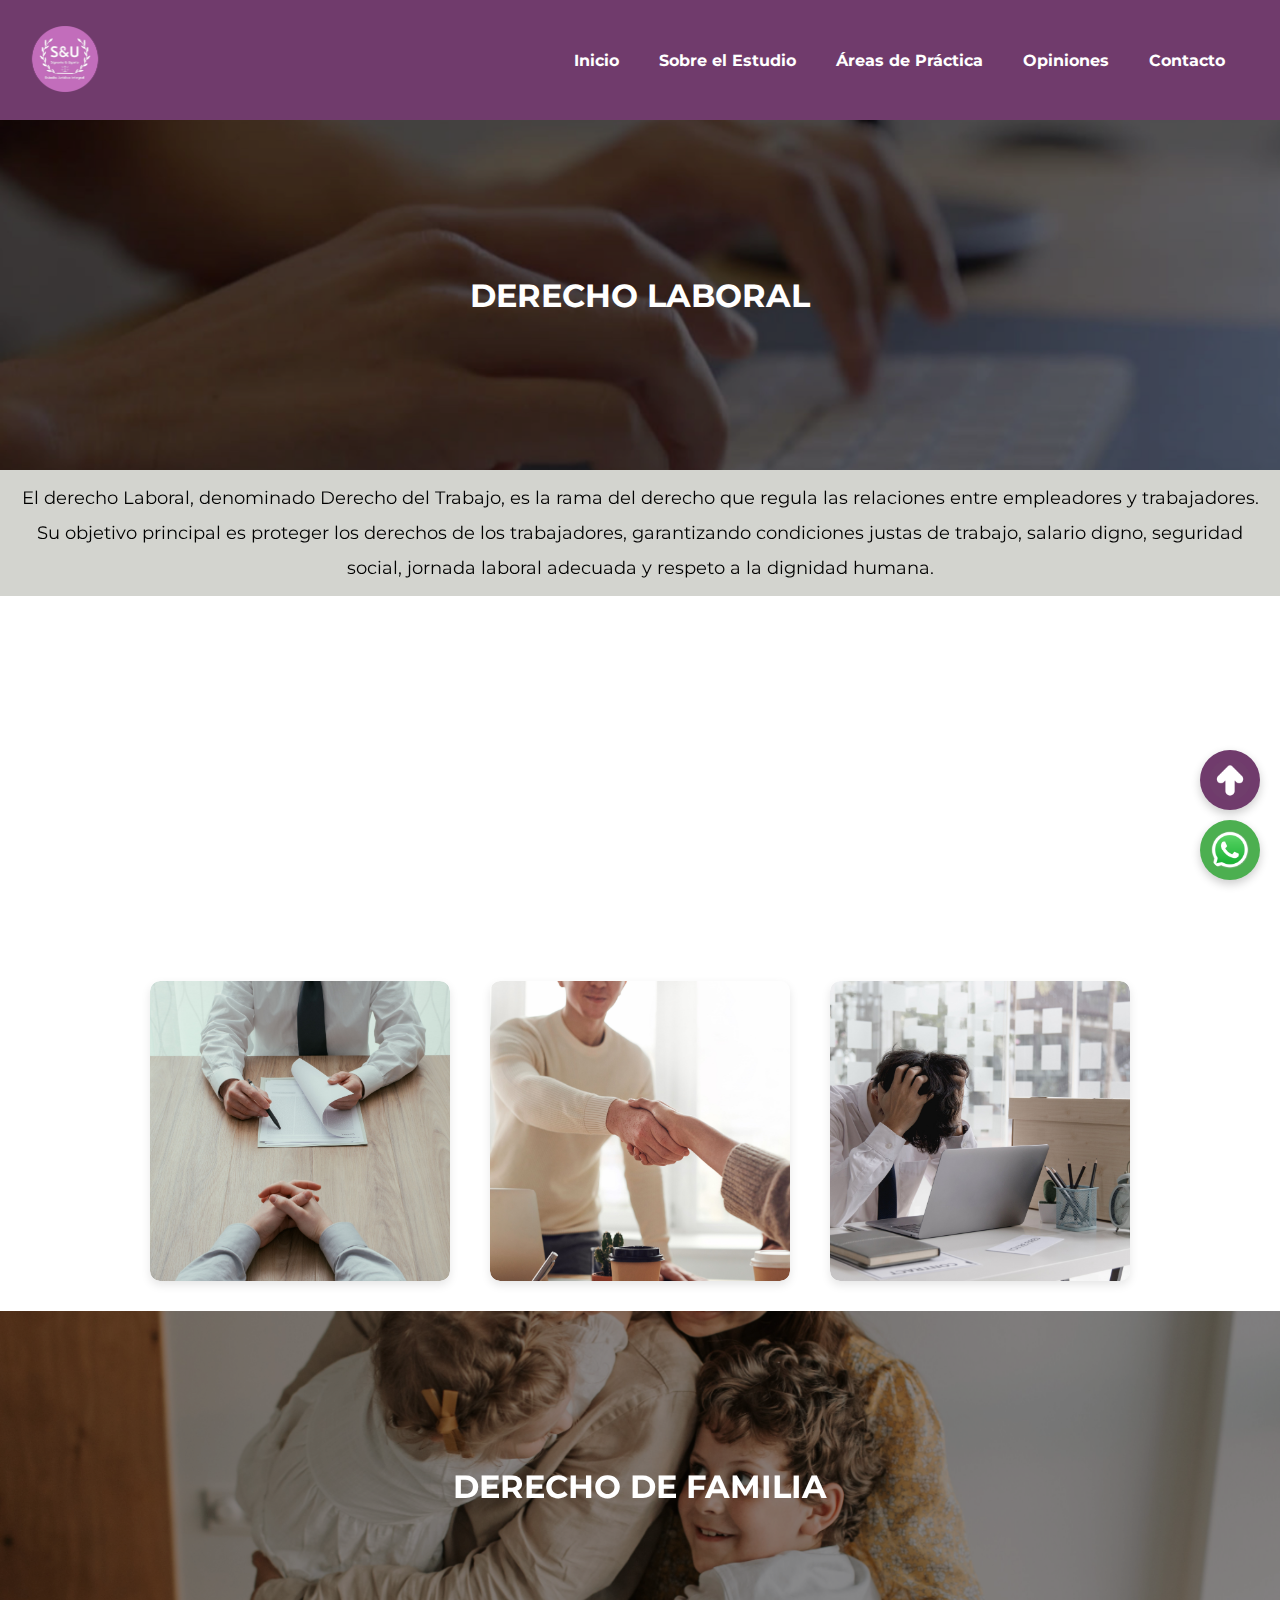
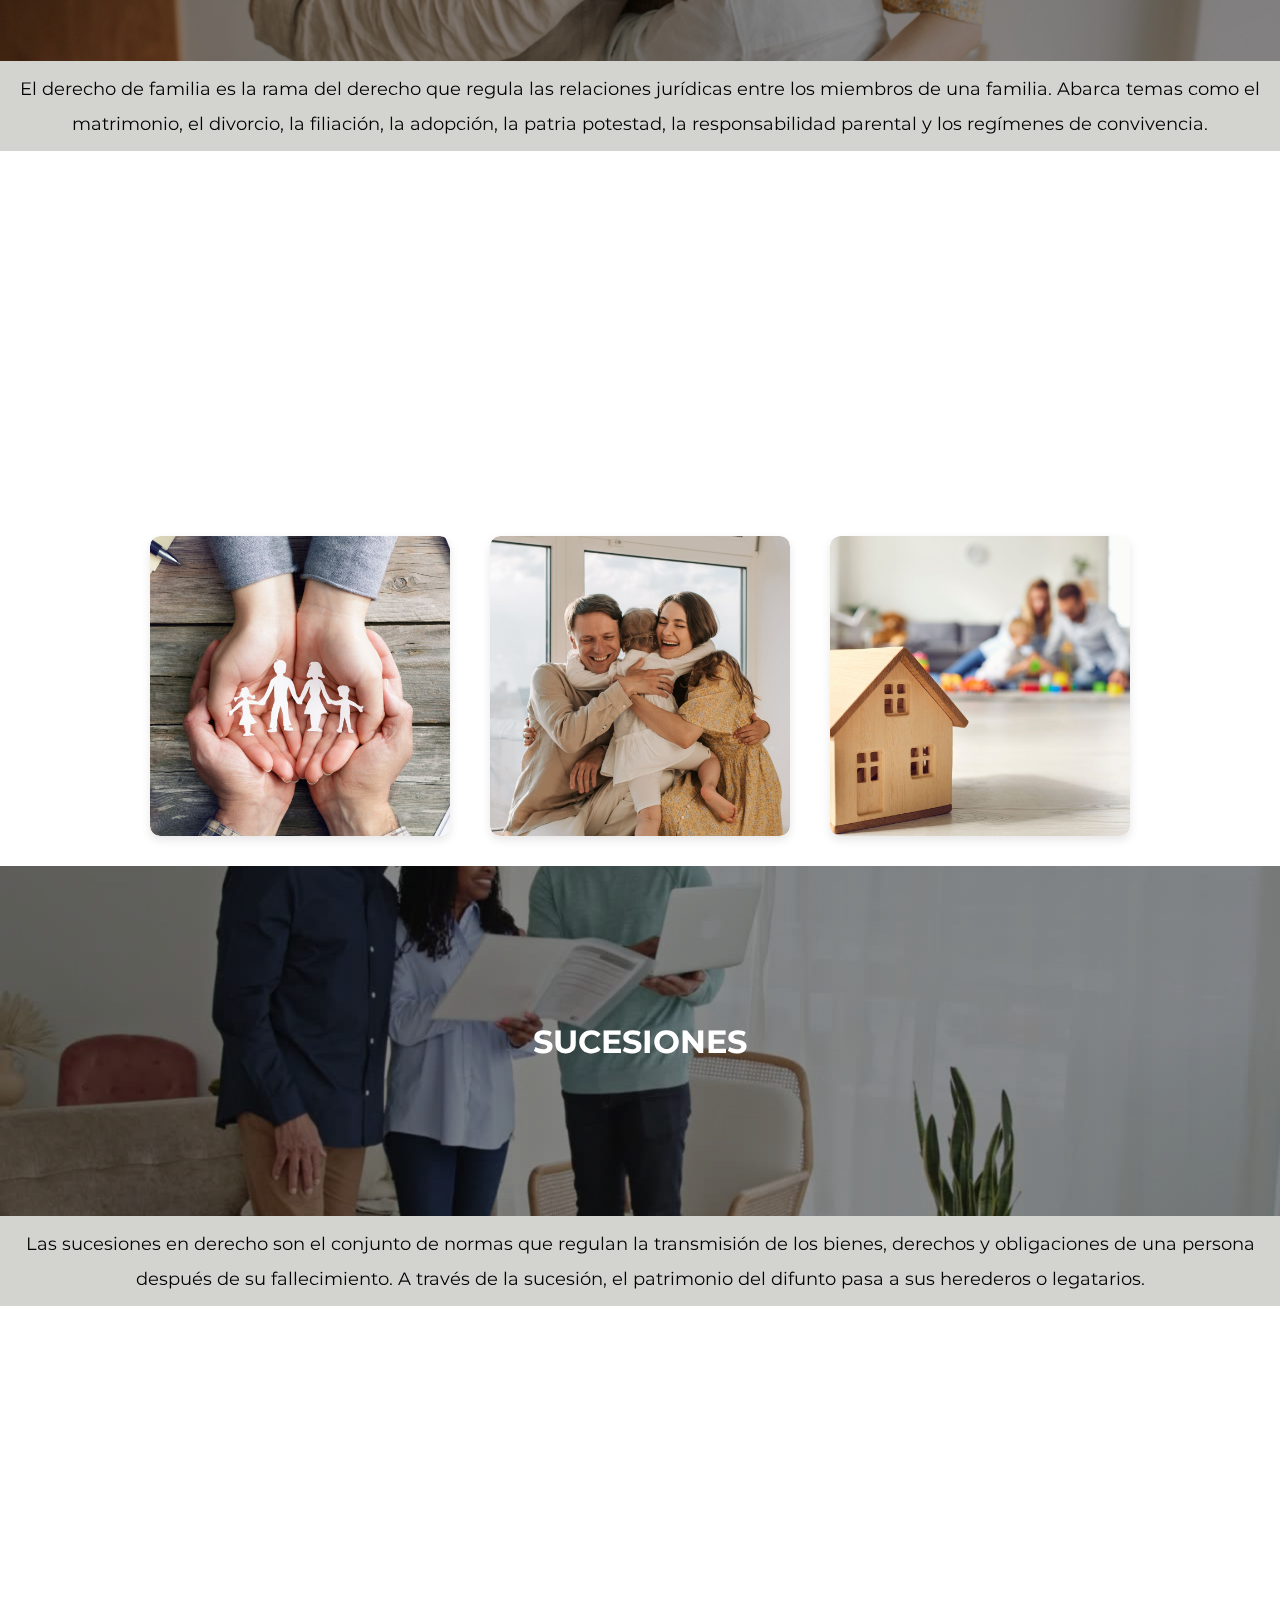
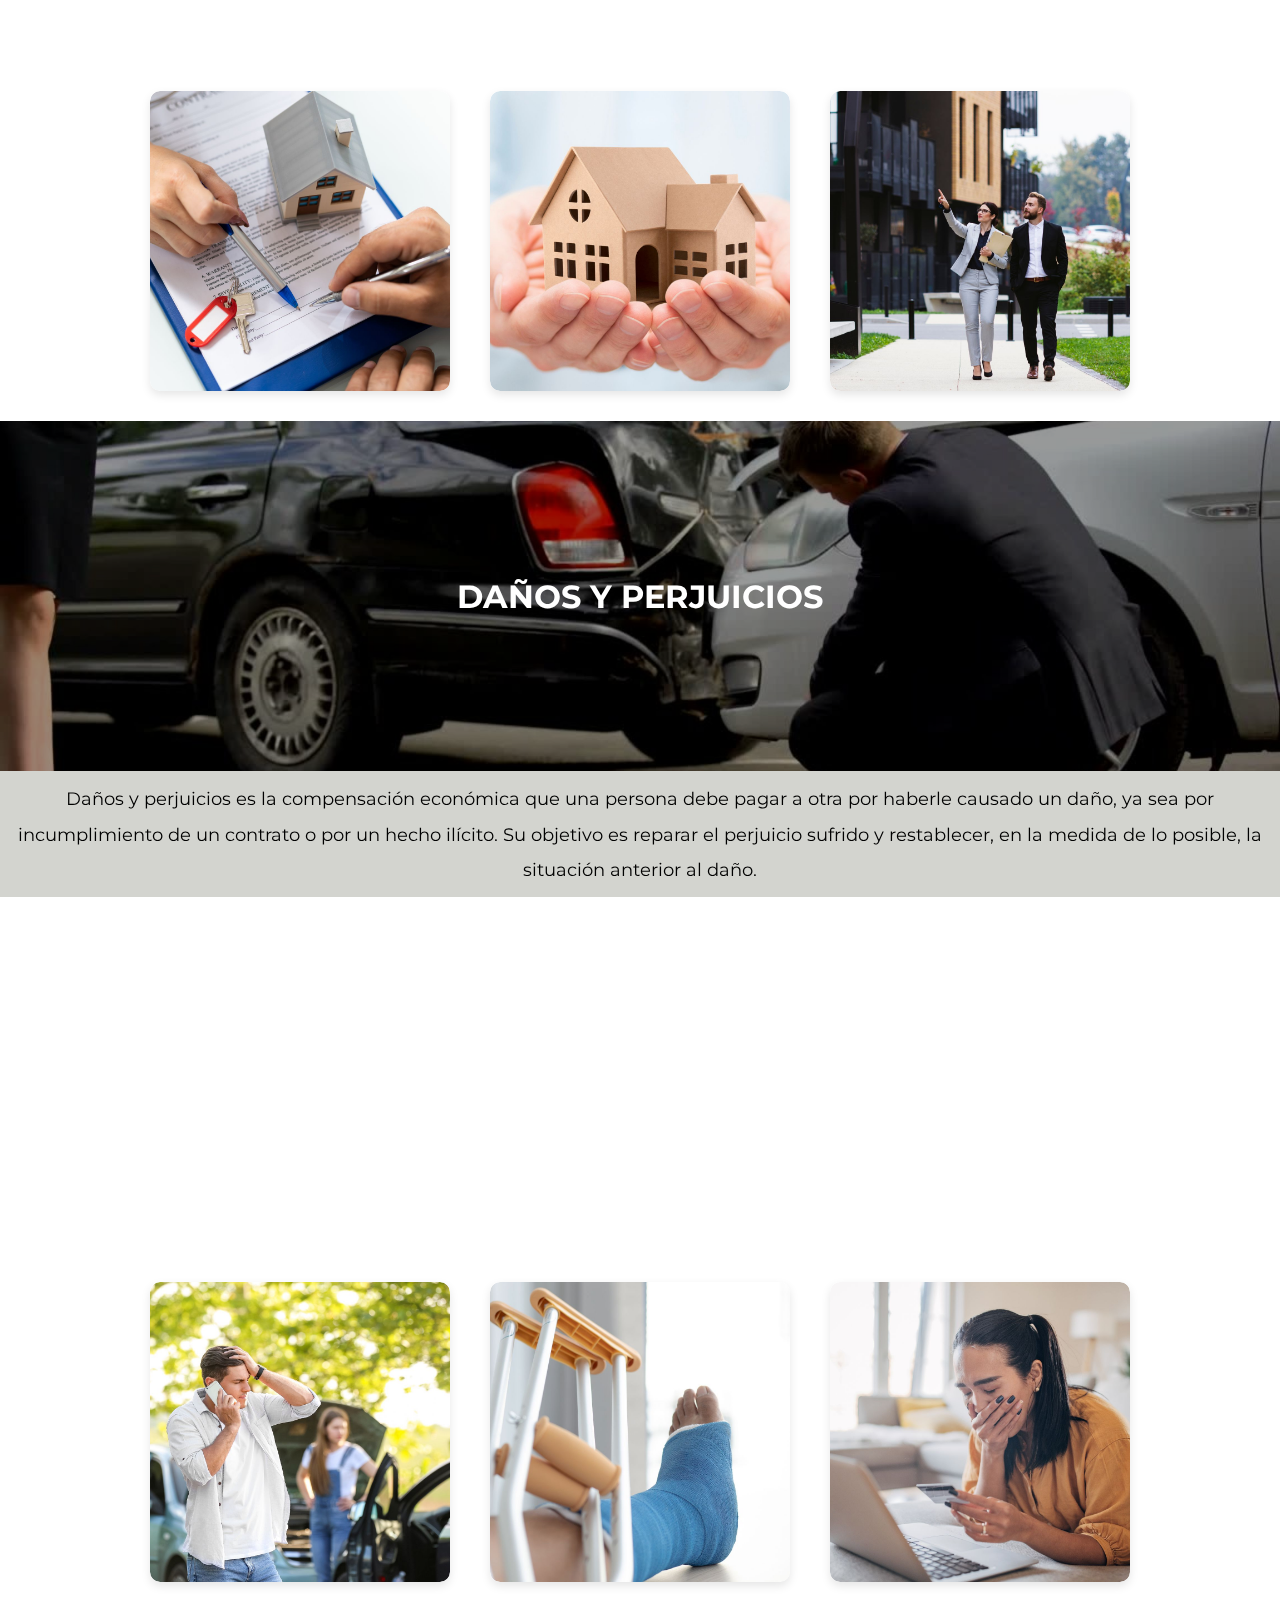
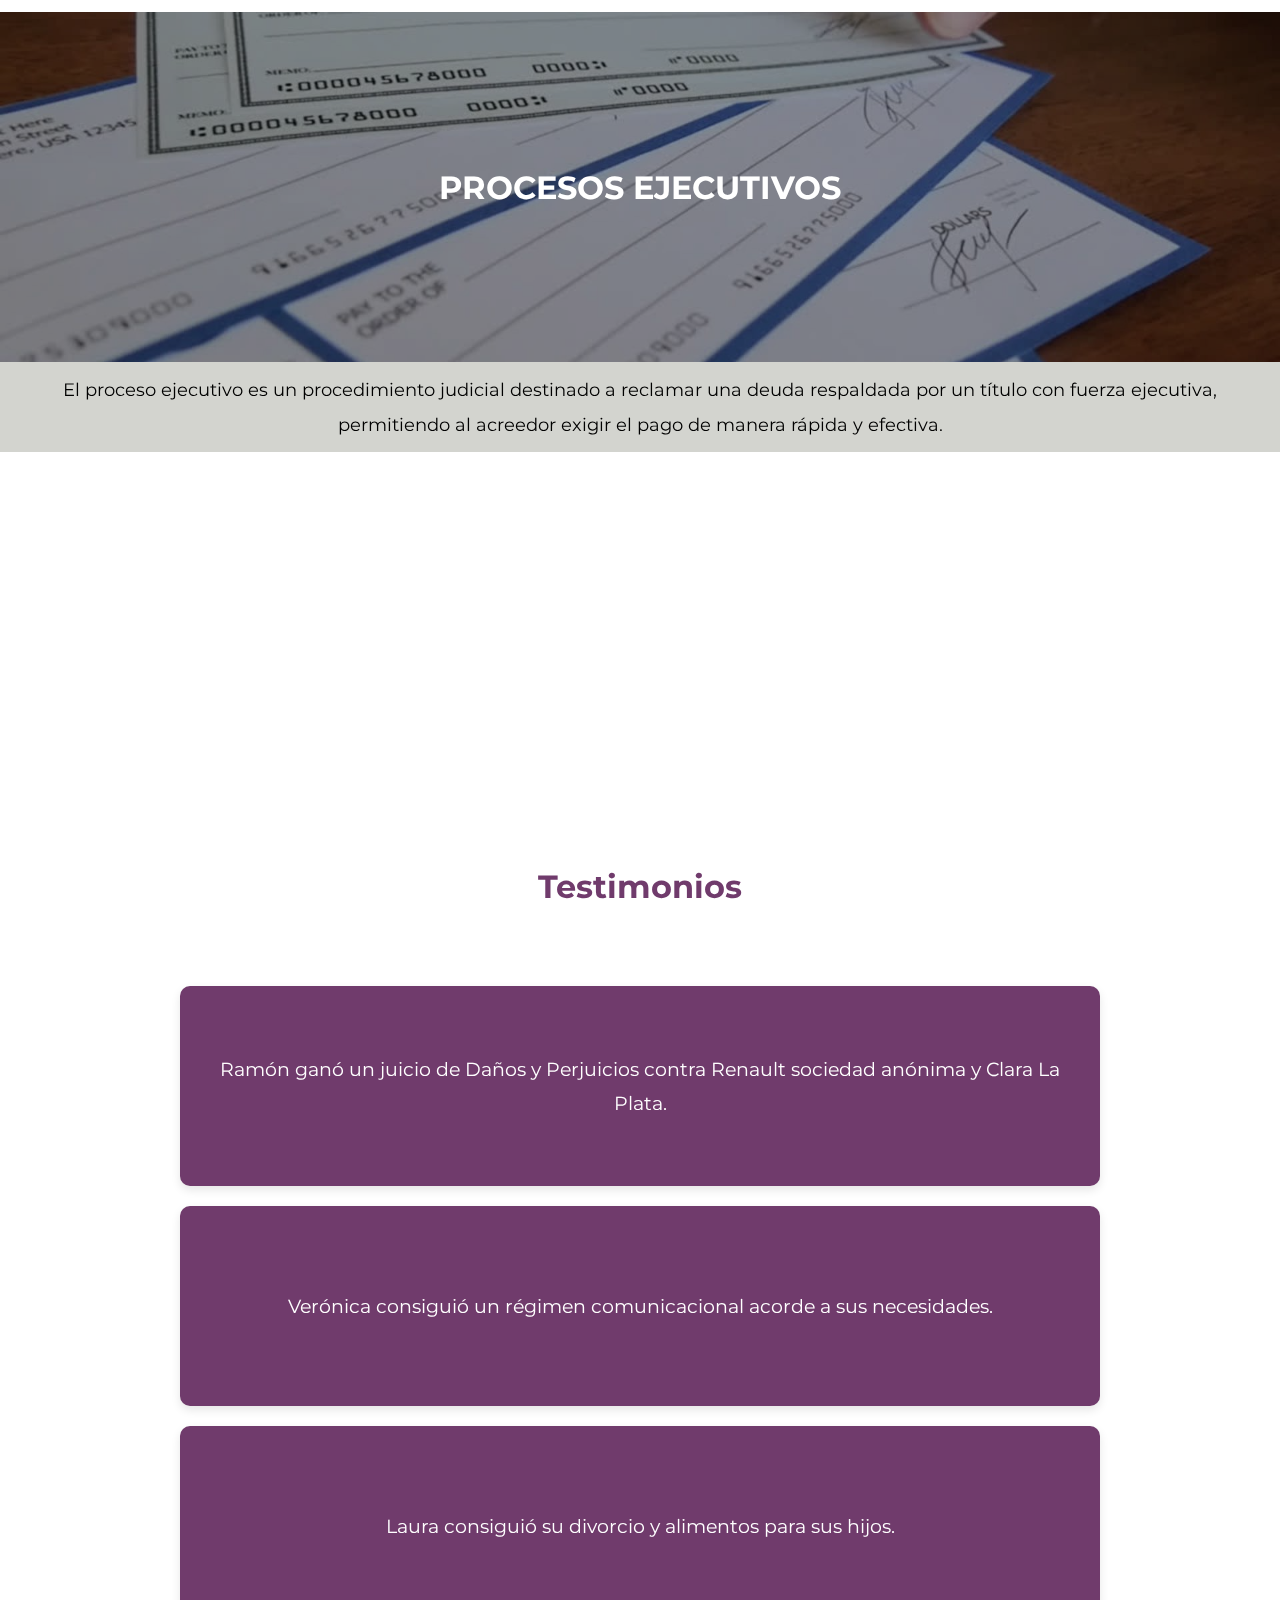
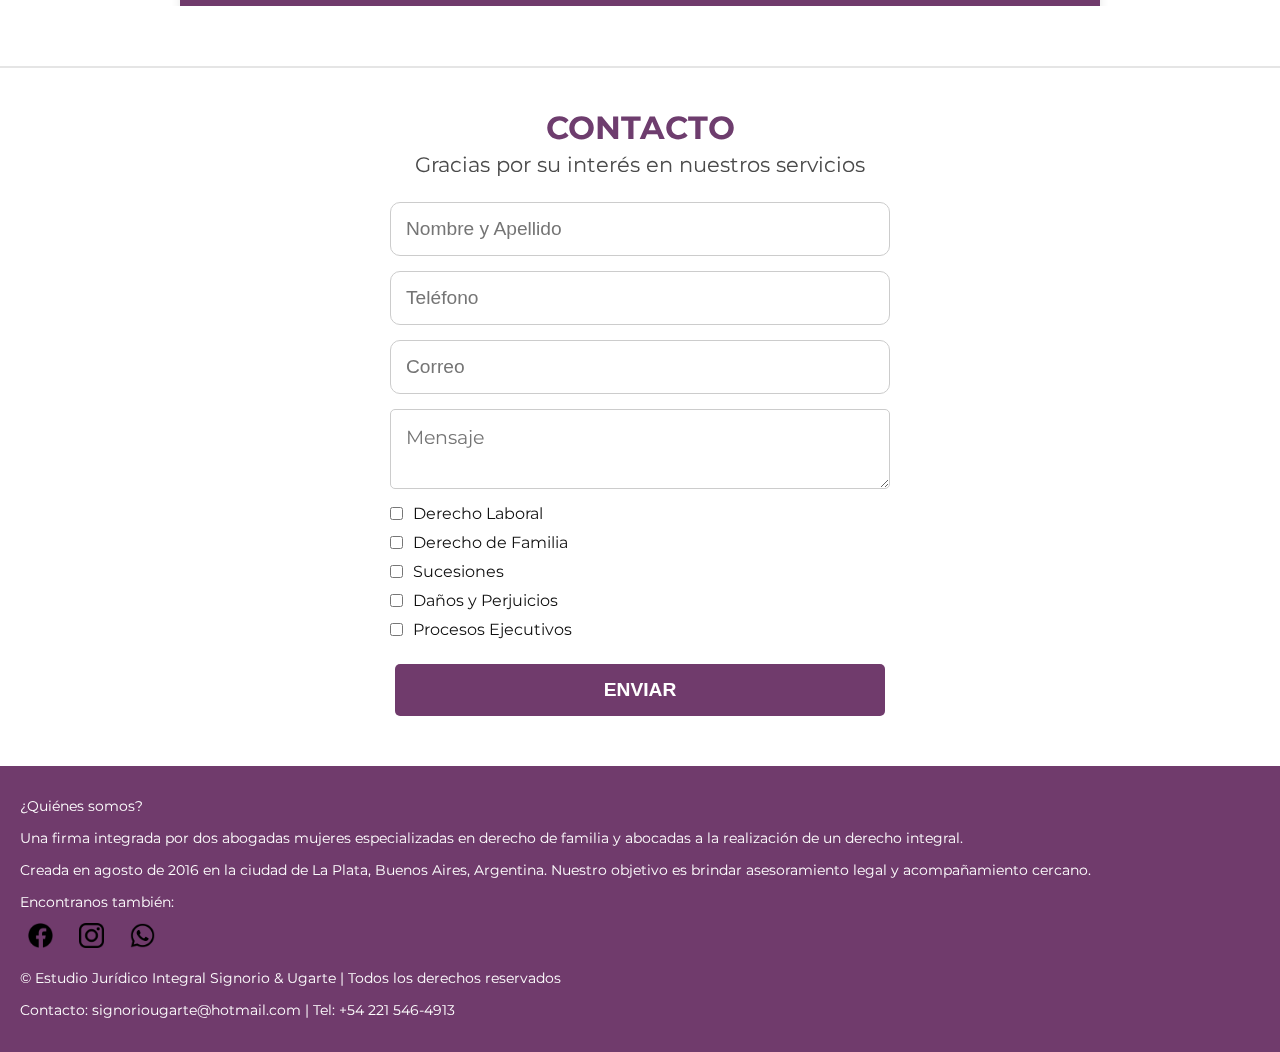
<file: areasdepracticaespecialidades.html>
<!DOCTYPE html>
<html lang="es">

<head>
    <meta charset="UTF-8">
    <meta name="viewport" content="width=device-width, initial-scale=1.0">
    <title>ESTUDIO JURÍDICO INTEGRAL SIGNORIO & UGARTE | INICIO</title>
    <link href="css/estilos.css" rel="stylesheet">
</head>

<body>
  <header id="menu" class="header-container">
    <a href="index.html" class="logo_htmlsignoriougarte">
        <img src="imagenes/logo_htmlsignoriougarte.png" alt="Logo">
    </a>
    
    <input type="checkbox" id="menu-checkbox" class="menu-checkbox">
    <label for="menu-checkbox" class="menu-toggle">☰</label>
   
    <nav class="nav-links">
        <ul>
            <li><a href="index.html">Inicio</a></li>
            <li><a href="sobreelestudio.html">Sobre el Estudio</a></li>
            <li><a href="areasdepracticaespecialidades.html">Áreas de Práctica</a></li>
            <li><a href="experienciasopinionesdelcliente.html">Opiniones</a></li>
            <li><a href="contacto.html">Contacto</a></li>
        </ul>
    </nav>
</header>

  <main>
    
    <section class="video trabajo">
      <div class="fotofamilia-container">
        <img src="imagenes/videotrabajo.jpg" alt="video trabajo">
        <h1 class="texto-sobre-video">DERECHO LABORAL</h1>
      </div>
    </section>

    <section id="derecho-laboral"></section>

    <section class="descripcion">
      <p>El derecho Laboral, denominado Derecho del Trabajo, es la rama del derecho que regula las relaciones entre empleadores y trabajadores. Su objetivo principal es proteger los derechos de los trabajadores, garantizando condiciones justas de trabajo, salario digno, seguridad social, jornada laboral adecuada y respeto a la dignidad humana.</p>
    </section>

    <section class="video trabajo">
      <div class="video-container2">
        <iframe src="https://www.youtube.com/embed/wOC6Z9IoaSg" frameborder="0" allow="accelerometer; autoplay; clipboard-write; encrypted-media; gyroscope; picture-in-picture" allowfullscreen></iframe>
      </div>
    </section>

    <section class="imagenes trabajo">
      <div class="contenedores">
        <div class="imagen-container">
          <img src="imagenes/imagentrabajo1.jpg" alt="trabajo1">
          <div class="texto-hover">Protección de derechos</div>
        </div>
        <div class="imagen-container">
          <img src="imagenes/imagentrabajo2.jpg" alt="trabajo2">
          <div class="texto-hover">Condiciones justas</div>
        </div>
        <div class="imagen-container">
          <img src="imagenes/imagentrabajo3.jpg" alt="trabajo3">
          <div class="texto-hover">Seguridad social</div>
        </div>
      </div>
    </section>

    
    <section class="foto familia">
      <div class="fotofamilia-container">
        <img src="imagenes/fotofamilia.jpg" alt="foto familia">
        <h1 class="texto-sobre-foto">DERECHO DE FAMILIA</h1>
      </div>
    </section>

    <section id="derecho-familia"></section>

    <section class="descripcion">
      <p>El derecho de familia es la rama del derecho que regula las relaciones jurídicas entre los miembros de una familia. Abarca temas como el matrimonio, el divorcio, la filiación, la adopción, la patria potestad, la responsabilidad parental y los regímenes de convivencia.</p>
    </section>

    <section class="video familia">
      <div class="video-container2">
        <iframe src="https://www.youtube.com/embed/RtZrXtvs4U4" frameborder="0" allow="accelerometer; autoplay; clipboard-write; encrypted-media; gyroscope; picture-in-picture" allowfullscreen></iframe>
      </div>
    </section>

    <section class="imagenes familia">
      <div class="contenedores">
        <div class="imagen-container">
          <img src="imagenes/imagenfamilia1.jpg" alt="familia">
          <div class="texto-hover">Protección a tu familia</div>
        </div>
        <div class="imagen-container">
          <img src="imagenes/imagenfamilia2.jpg" alt="familia2">
          <div class="texto-hover">Condiciones favorables para tu familia</div>
        </div>
        <div class="imagen-container">
          <img src="imagenes/imagenfamilia3.jpg" alt="familia3">
          <div class="texto-hover">Seguridad para vos y tu familia</div>
        </div>
      </div>
    </section>

   
    <section class="foto Sucesiones">
      <div class="fotofamilia-container">
        <img src="imagenes/fotosucesiones2.jpg" alt="foto sucesiones">
        <h1 class="texto-sobre-foto">SUCESIONES</h1>
      </div>
    </section>

    <section id="derecho-sucesiones"></section>

    <section class="descripcion">
      <p>Las sucesiones en derecho son el conjunto de normas que regulan la transmisión de los bienes, derechos y obligaciones de una persona después de su fallecimiento. A través de la sucesión, el patrimonio del difunto pasa a sus herederos o legatarios.</p>
    </section>

    <section class="video sucesiones">
      <div class="video-container2">
        <iframe src="https://www.youtube.com/embed/iQBGFqJNjjU" frameborder="0" allow="accelerometer; autoplay; clipboard-write; encrypted-media; gyroscope; picture-in-picture" allowfullscreen></iframe>
      </div>
    </section>

    <section class="imagenes familia">
      <div class="contenedores">
        <div class="imagen-container">
          <img src="imagenes/imagensucesiones1.jpg" alt="sucesiones">
          <div class="texto-hover">Tranquilidad jurídica para tu familia</div>
        </div>
        <div class="imagen-container">
          <img src="imagenes/imagensucesiones2.jpg" alt="sucesiones">
          <div class="texto-hover">Condiciones claras para heredar sin conflictos</div>
        </div>
        <div class="imagen-container">
          <img src="imagenes/imagensucesiones3.jpg" alt="sucesiones">
          <div class="texto-hover">Seguridad patrimonial para vos y tus seres queridos</div>
        </div>
      </div>
    </section>

    
    <section class="foto daños y perjuicios">
      <div class="fotofamilia-container">
        <img src="imagenes/fotodanosyperjuicios2.jpg" alt="foto daños y perjuicios">
        <h1 class="texto-sobre-foto">DAÑOS Y PERJUICIOS</h1>
      </div>
    </section>

    <section id="derecho-danos"></section>

    <section class="descripcion">
      <p>Daños y perjuicios es la compensación económica que una persona debe pagar a otra por haberle causado un daño, ya sea por incumplimiento de un contrato o por un hecho ilícito. Su objetivo es reparar el perjuicio sufrido y restablecer, en la medida de lo posible, la situación anterior al daño.</p>
    </section>

    <section class="video danos-perjuicios">
      <div class="video-container2">
        <iframe src="https://www.youtube.com/embed/cucOjYF6Qtk" frameborder="0" allow="accelerometer; autoplay; clipboard-write; encrypted-media; gyroscope; picture-in-picture" allowfullscreen></iframe>
      </div>
    </section>

    <section class="imagenes familia">
      <div class="contenedores">
        <div class="imagen-container">
          <img src="imagenes/imagendanos1.jpg" alt="daños">
          <div class="texto-hover">Protección legal frente a daños sufridos</div>
        </div>
        <div class="imagen-container">
          <img src="imagenes/imagendanos2.jpg" alt="daños">
          <div class="texto-hover">Condiciones justas para reclamar lo que te corresponde</div>
        </div>
        <div class="imagen-container">
          <img src="imagenes/imagendanos3.jpg" alt="daños">
          <div class="texto-hover">Seguridad jurídica para vos y tu familia ante perjuicios</div>
        </div>
      </div>
    </section>

    
    <section class="foto procesos ejecutivos">
      <div class="fotofamilia-container">
        <img src="imagenes/fotoprocesosejecutivos2.jpg" alt="foto sucesiones">
        <h1 class="texto-sobre-foto">PROCESOS EJECUTIVOS</h1>
      </div>
    </section>

    <section id="derecho-procesos"></section>

    <section class="descripcion">
      <p>El proceso ejecutivo es un procedimiento judicial destinado a reclamar una deuda respaldada por un título con fuerza ejecutiva, permitiendo al acreedor exigir el pago de manera rápida y efectiva.</p>
    </section>

    <section class="video procesos-ejecutivos">
      <div class="video-container2">
        <iframe src="https://www.youtube.com/embed/ZHg98j8ySws" frameborder="0" allow="accelerometer; autoplay; clipboard-write; encrypted-media; gyroscope; picture-in-picture" allowfullscreen></iframe>
      </div>
    </section>

    <section class="testimonios">
      <h2>Testimonios</h2>
      <div class="carrusel-testimonios">
          <div class="testimonio">Ramón ganó un juicio de Daños y Perjuicios contra Renault sociedad anónima y Clara La Plata.</div>
          <div class="testimonio">Verónica consiguió un régimen comunicacional acorde a sus necesidades.</div>
          <div class="testimonio">Laura consiguió su divorcio y alimentos para sus hijos.</div>
          <div class="testimonio">Carlos fue indemnizado por lesiones laborales luego de una demanda exitosa contra su empleador.</div>
          <div class="testimonio">José fue indemnizado por daños morales tras un accidente de tránsito no resuelto durante años.</div>
          <div class="testimonio">Daniela accedió a una compensación económica tras finalizar su unión convivencial.</div>
          <div class="testimonio">Luis logró la reducción del régimen de visitas para proteger la salud emocional de sus hijos.</div>
          <div class="testimonio">Camila obtuvo una medida de protección inmediata por violencia de género.</div>
          <div class="testimonio">Natalia fue indemnizada por despido sin causa tras fallo del fuero laboral.</div>
      </div>
  </section>
    

    <section class="contacto">
      <h3>CONTACTO</h3>
      <p>Gracias por su interés en nuestros servicios</p>
      <form>
        <input type="text" placeholder="Nombre y Apellido">
        <input type="tel" placeholder="Teléfono">
        <input type="email" placeholder="Correo">
        <textarea placeholder="Mensaje"></textarea>
        <div class="checkboxes">
          <label><input type="checkbox"> Derecho Laboral</label>
          <label><input type="checkbox"> Derecho de Familia</label>
          <label><input type="checkbox"> Sucesiones</label>
          <label><input type="checkbox"> Daños y Perjuicios</label>
          <label><input type="checkbox"> Procesos Ejecutivos</label>
        </div>
        <button type="submit">ENVIAR</button>
      </form>
      
      <a href="#menu" class="floating-up">
        <img src="imagenes/flechahaciaarriba.png" alt="Flecha hacia arriba" class="flecha-arriba">
    </a>

    <a href="https://wa.me/542215464913?text=Hola,%20quer%C3%ADa%20consultar%20mi%20caso!" class="floating-whatsapp">
        <img src="imagenes/whatsapp.png" alt="WhatsApp" class="whatsaap">
    </a>
</main>
  </section>

  <footer class="footer">
    <p class="footer-titulo">¿Quiénes somos?</p>
    <p>Una firma integrada por dos abogadas mujeres especializadas en derecho de familia y abocadas a la realización de un derecho integral.</p>
    <p>Creada en agosto de 2016 en la ciudad de La Plata, Buenos Aires, Argentina. Nuestro objetivo es brindar asesoramiento legal y acompañamiento cercano.</p>
    <p>Encontranos también:</p>
    <div class="social-icons">
      <a href="https://www.facebook.com/share/16KTn76dVp/?mibextid=wwXIfr">
        <img src="imagenes/logofacebook.png" alt="Facebook">
      </a>
      <a href="https://www.instagram.com/signoriougarteestudiojuridico?igsh=ZmMwcG42cHljOGoz">
        <img src="imagenes/logoinstagram.png" alt="Instagram">
      </a>
      <a href="https://wa.me/542215464913?text=Hola,%20quer%C3%ADa%20consultar%20mi%20caso!">
        <img src="imagenes/logo whatsapp.png" alt="WhatsApp">
      </a>
    </div>
    <p>© Estudio Jurídico Integral Signorio & Ugarte | Todos los derechos reservados</p>
    <p>Contacto: signoriougarte@hotmail.com | Tel: +54 221 546-4913</p>
  </footer>
</body>

</html>
</file>
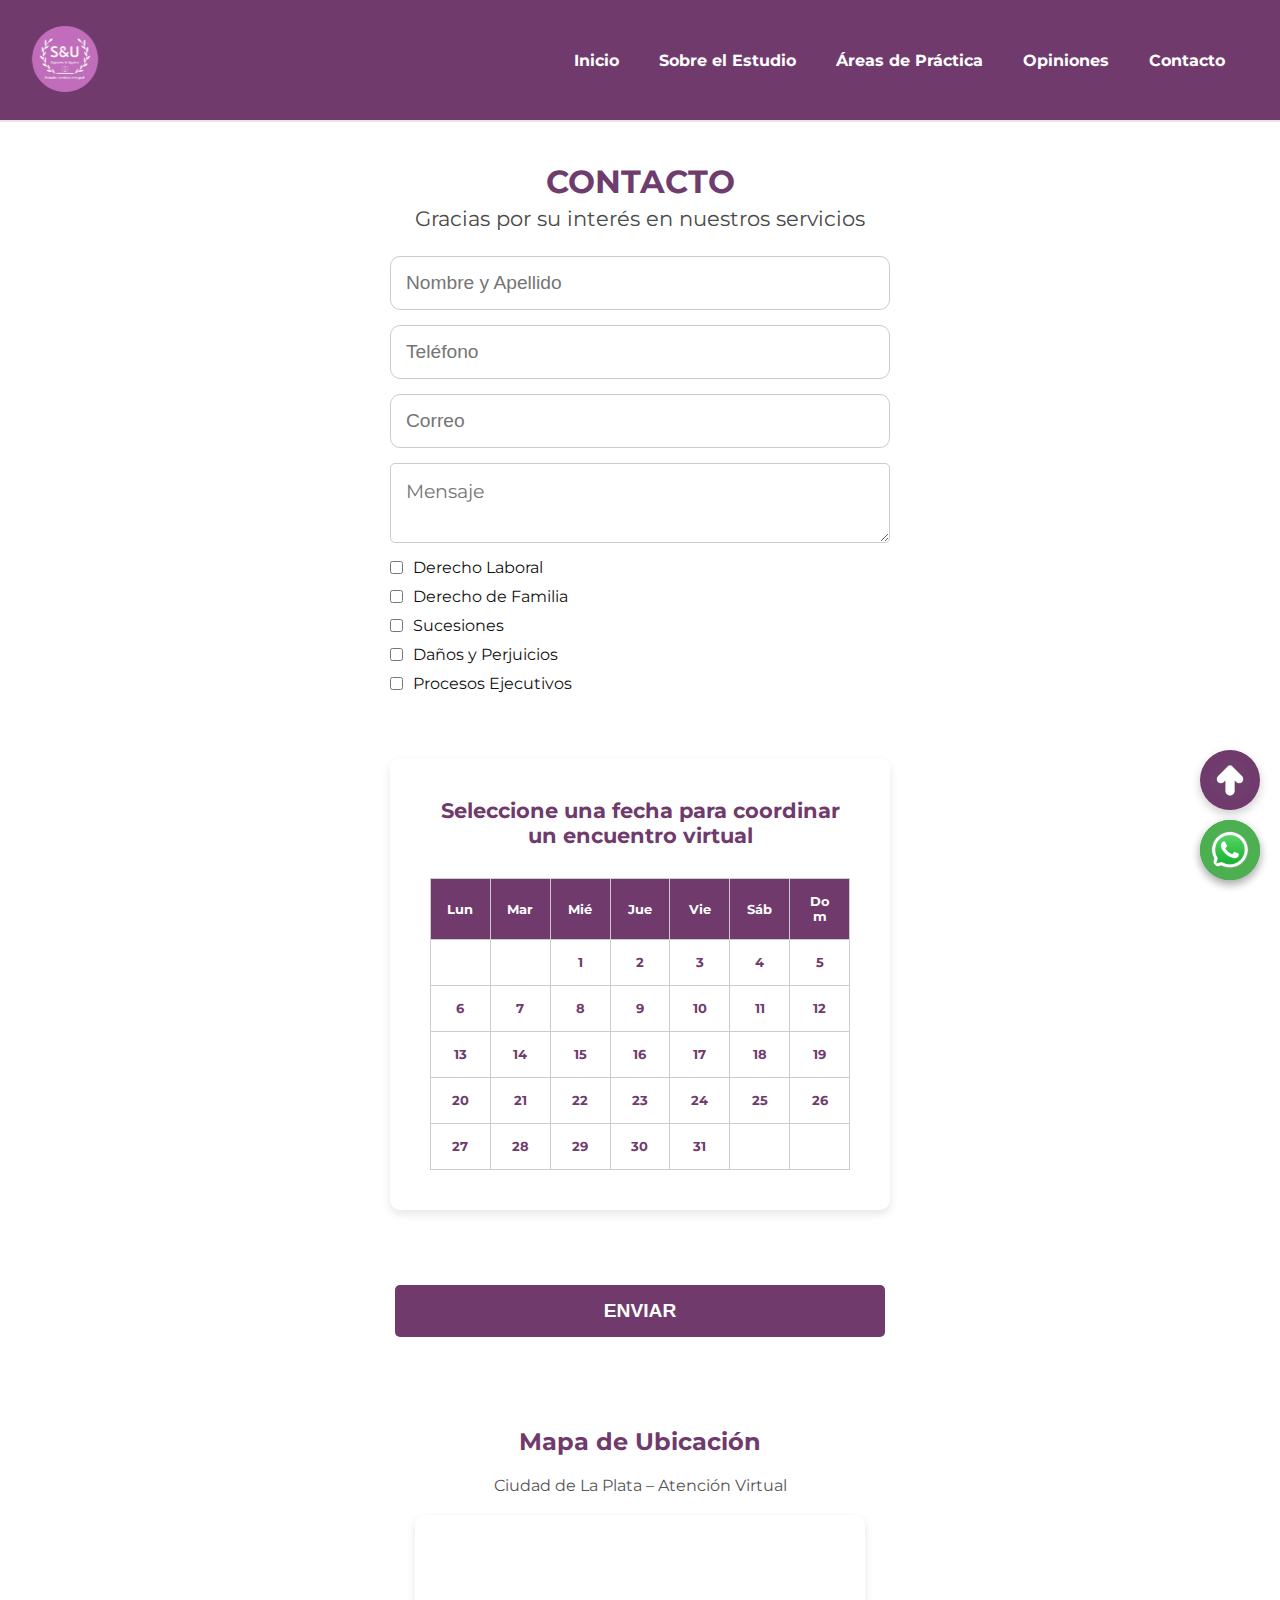
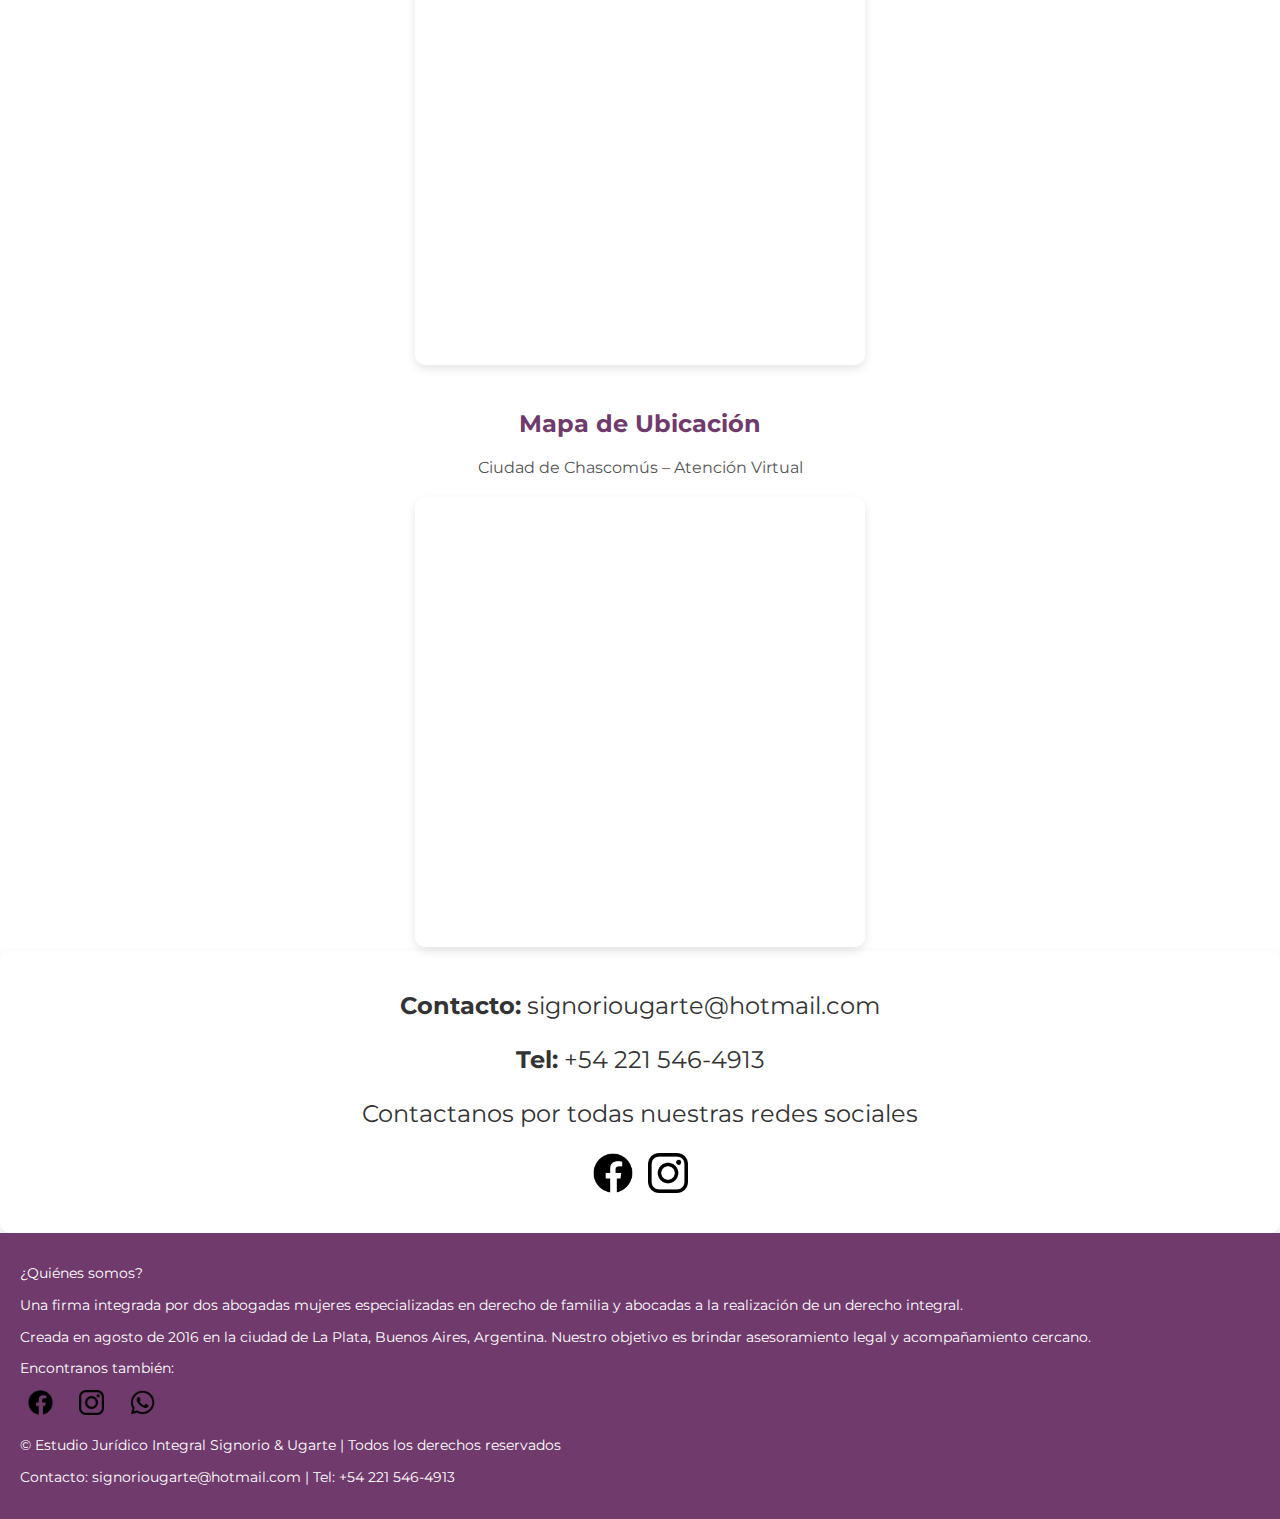
<file: contacto.html>
<!DOCTYPE html>
<html lang="es">
  <head>
    <meta charset="UTF-8" />
    <meta name="viewport" content="width=device-width, initial-scale=1.0" />
    <title>ESTUDIO JURÍDICO INTEGRAL SIGNORIO & UGARTE | INICIO</title>
    <link href="css/estilos.css" rel="stylesheet" />
  </head>

  <body>
    <header class="header-container">
      <div class="logo_htmlsignoriougarte">
        <img src="imagenes/logo_htmlsignoriougarte.png" alt="Logo">
      </div>
    
      <!-- Menú hamburguesa con checkbox -->
      <input type="checkbox" id="menu-checkbox" class="menu-checkbox">
      <label for="menu-checkbox" class="menu-toggle">☰</label>
    
      <!-- Menú de navegación -->
      <nav class="nav-links">
          <ul>
              <li><a href="index.html">Inicio</a></li>
              <li><a href="sobreelestudio.html">Sobre el Estudio</a></li>
              <li><a href="areasdepracticaespecialidades.html">Áreas de Práctica</a></li>
              <li><a href="experienciasopinionesdelcliente.html">Opiniones</a></li>
              <li><a href="contacto.html">Contacto</a></li>
          </ul>
      </nav>
    </header>

    <main>
      <section class="contacto">
        <h3>CONTACTO</h3>
        <p>Gracias por su interés en nuestros servicios</p>
        <form>
          <input type="text" placeholder="Nombre y Apellido" />
          <input type="tel" placeholder="Teléfono" />
          <input type="email" placeholder="Correo" />
          <textarea placeholder="Mensaje"></textarea>
          <div class="checkboxes">
            <label><input type="checkbox" /> Derecho Laboral</label>
            <label><input type="checkbox" /> Derecho de Familia</label>
            <label><input type="checkbox" /> Sucesiones</label>
            <label><input type="checkbox" /> Daños y Perjuicios</label>
            <label><input type="checkbox" /> Procesos Ejecutivos</label>
          </div>

          <section class="calendario">
            <h3>Seleccione una fecha para coordinar un encuentro virtual</h3>
            <table>
              <thead>
                <tr>
                  <th>Lun</th>
                  <th>Mar</th>
                  <th>Mié</th>
                  <th>Jue</th>
                  <th>Vie</th>
                  <th>Sáb</th>
                  <th>Dom</th>
                </tr>
              </thead>
              <tbody>
                <tr>
                  <td></td>
                  <td></td>
                  <td>1</td>
                  <td>2</td>
                  <td>3</td>
                  <td>4</td>
                  <td>5</td>
                </tr>
                <tr>
                  <td>6</td>
                  <td>7</td>
                  <td>8</td>
                  <td>9</td>
                  <td>10</td>
                  <td>11</td>
                  <td>12</td>
                </tr>
                <tr>
                  <td>13</td>
                  <td>14</td>
                  <td>15</td>
                  <td>16</td>
                  <td>17</td>
                  <td>18</td>
                  <td>19</td>
                </tr>
                <tr>
                  <td>20</td>
                  <td>21</td>
                  <td>22</td>
                  <td>23</td>
                  <td>24</td>
                  <td>25</td>
                  <td>26</td>
                </tr>
                <tr>
                  <td>27</td>
                  <td>28</td>
                  <td>29</td>
                  <td>30</td>
                  <td>31</td>
                  <td></td>
                  <td></td>
                </tr>
              </tbody>
            </table>
          </section>

          <button type="submit">ENVIAR</button>
        </form>
      </section>

      <section class="mapa-ubicacion">
        <h2 class="titulo-seccion">Mapa de Ubicación</h2>
        <p class="subtitulo">Ciudad de La Plata – Atención Virtual</p>
        <div class="mapa-container">
          <iframe
            src="https://www.google.com/maps/embed?pb=!1m18!1m12!1m3!1d3275.147994123456!2d-57.9545678!3d-34.9214567!2m3!1f0!2f0!3f0!3m2!1i1024!2i768!4f13.1!3m3!1m2!1s0x95a2e62d12345678%3A0x123456789abcdef!2sLa%20Plata%2C%20Buenos%20Aires!5e0!3m2!1ses!2sar!4v1681234567890!5m2!1ses!2sar"
            width="100%"
            height="300"
            style="border:0;"
            allowfullscreen=""
            loading="lazy"
            referrerpolicy="no-referrer-when-downgrade"
          ></iframe>
        </div>
      </section>

      <section class="mapa-ubicacion">
        <h2 class="titulo-seccion">Mapa de Ubicación</h2>
        <p class="subtitulo">Ciudad de Chascomús – Atención Virtual</p>
        <div class="mapa-container">
          <iframe
            src="https://www.google.com/maps/embed?pb=!1m18!1m12!1m3!1d3282.123456789!2d-58.0123456!3d-35.5723456!2m3!1f0!2f0!3f0!3m2!1i1024!2i768!4f13.1!3m3!1m2!1s0x95a2e1234567890%3A0x123456789abcdef!2sChascomús%2C%20Buenos%20Aires!5e0!3m2!1ses!2sar!4v1681234567890!5m2!1ses!2sar"
            width="100%"
            height="300"
            style="border:0;"
            allowfullscreen=""
            loading="lazy"
            referrerpolicy="no-referrer-when-downgrade"
          ></iframe>
        </div>
      </section>

      <div class="info-contacto">
        <p><strong>Contacto:</strong> signoriougarte@hotmail.com</p>
        <p><strong>Tel:</strong> +54 221 546-4913</p>
        <p>Contactanos por todas nuestras redes sociales</p>
        <div class="social-icons2">
          <a href="https://www.facebook.com/share/16KTn76dVp/?mibextid=wwXIfr">
            <img src="imagenes/logofacebook.png" alt="Facebook" />
          </a>
          <a href="https://www.instagram.com/signoriougarteestudiojuridico?igsh=ZmMwcG42cHljOGoz">
            <img src="imagenes/logoinstagram.png" alt="Instagram" />
          </a>
          <a href="https://wa.me/542215464913?text=Hola,%20quer%C3%ADa%20consultar%20mi%20caso!" class="floating-whatsapp">
            <img src="imagenes/whatsapp.png" alt="WhatsApp" class="whatsaap">
        </a>
        </div>
      </div>
 
      <a href="#menu" class="floating-up">
        <img src="imagenes/flechahaciaarriba.png" alt="Flecha hacia arriba" class="flecha-arriba">
    </a>

    <a href="https://wa.me/542215464913?text=Hola,%20quer%C3%ADa%20consultar%20mi%20caso!" class="floating-whatsapp">
        <img src="imagenes/whatsapp.png" alt="WhatsApp" class="whatsaap">
    </a>
</main>


    <footer class="footer">
      <p class="footer-titulo">¿Quiénes somos?</p>
      <p>
        Una firma integrada por dos abogadas mujeres especializadas en derecho
        de familia y abocadas a la realización de un derecho integral.
      </p>
      <p>
        Creada en agosto de 2016 en la ciudad de La Plata, Buenos Aires,
        Argentina. Nuestro objetivo es brindar asesoramiento legal y
        acompañamiento cercano.
      </p>

      <p>Encontranos también:</p>
      <div class="social-icons">
        <a href="https://www.facebook.com/share/16KTn76dVp/?mibextid=wwXIfr">
          <img src="imagenes/logofacebook.png" alt="Facebook" />
        </a>
        <a href="https://www.instagram.com/signoriougarteestudiojuridico?igsh=ZmMwcG42cHljOGoz">
          <img src="imagenes/logoinstagram.png" alt="Instagram" />
        </a>
        <a href="https://wa.me/542215464913?text=Hola,%20quer%C3%ADa%20consultar%20mi%20caso!">
          <img src="imagenes/logo whatsapp.png" alt="WhatsApp" />
        </a>
      </div>

      <p>© Estudio Jurídico Integral Signorio & Ugarte | Todos los derechos reservados</p>
      <p>Contacto: signoriougarte@hotmail.com | Tel: +54 221 546-4913</p>
    </footer>
  </body>
</html>
</file>
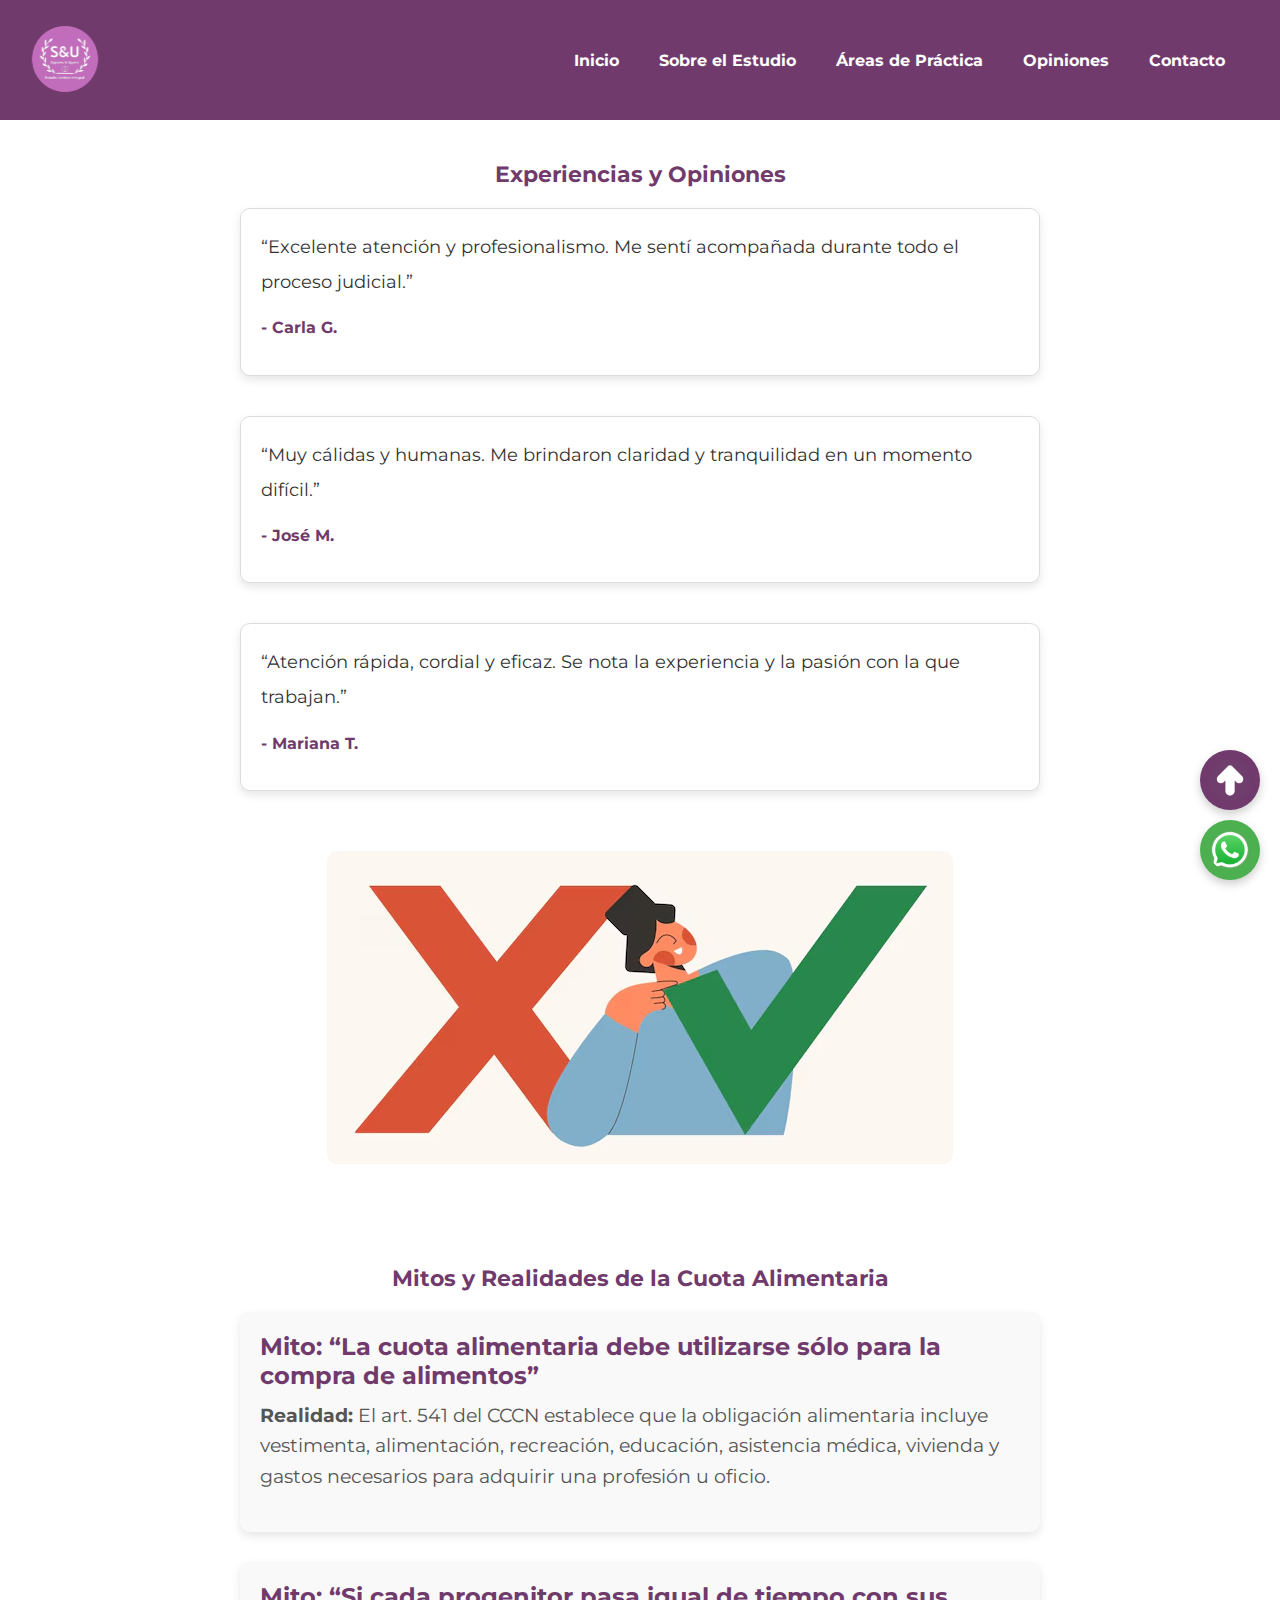
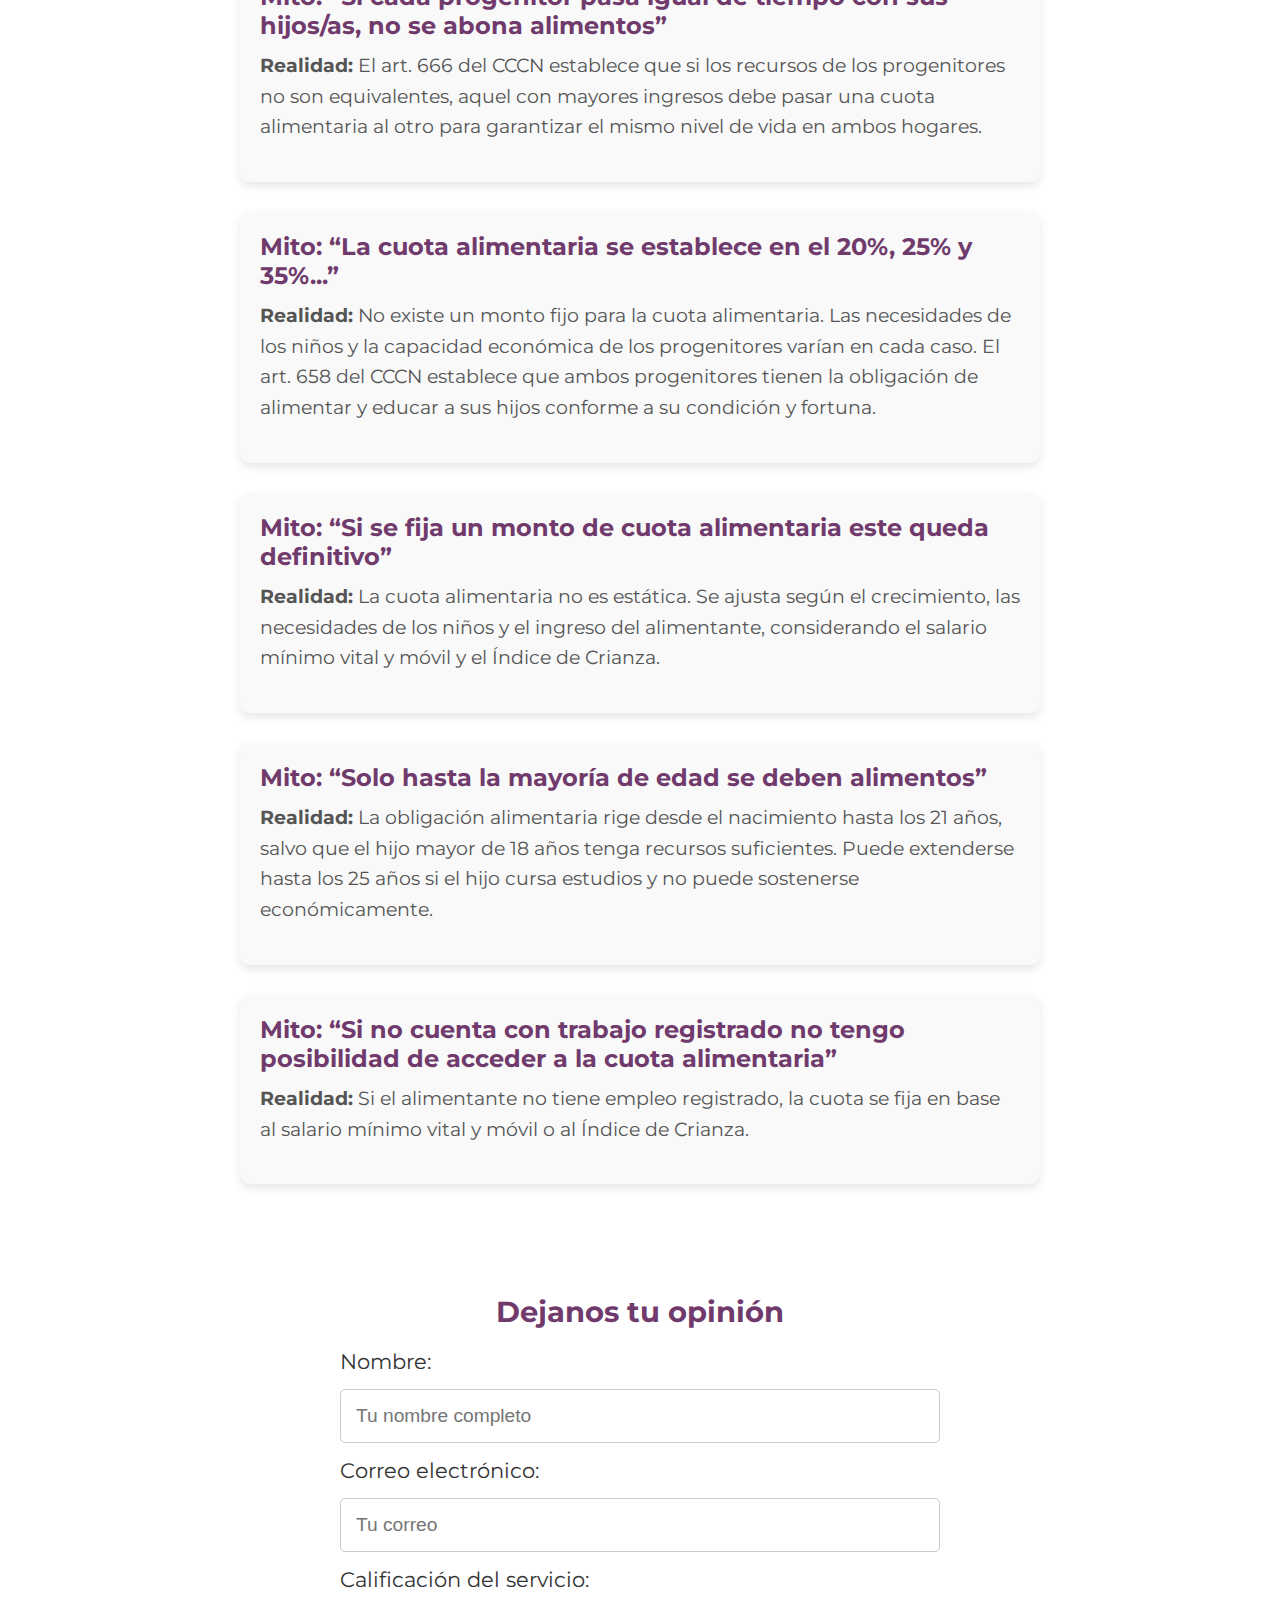
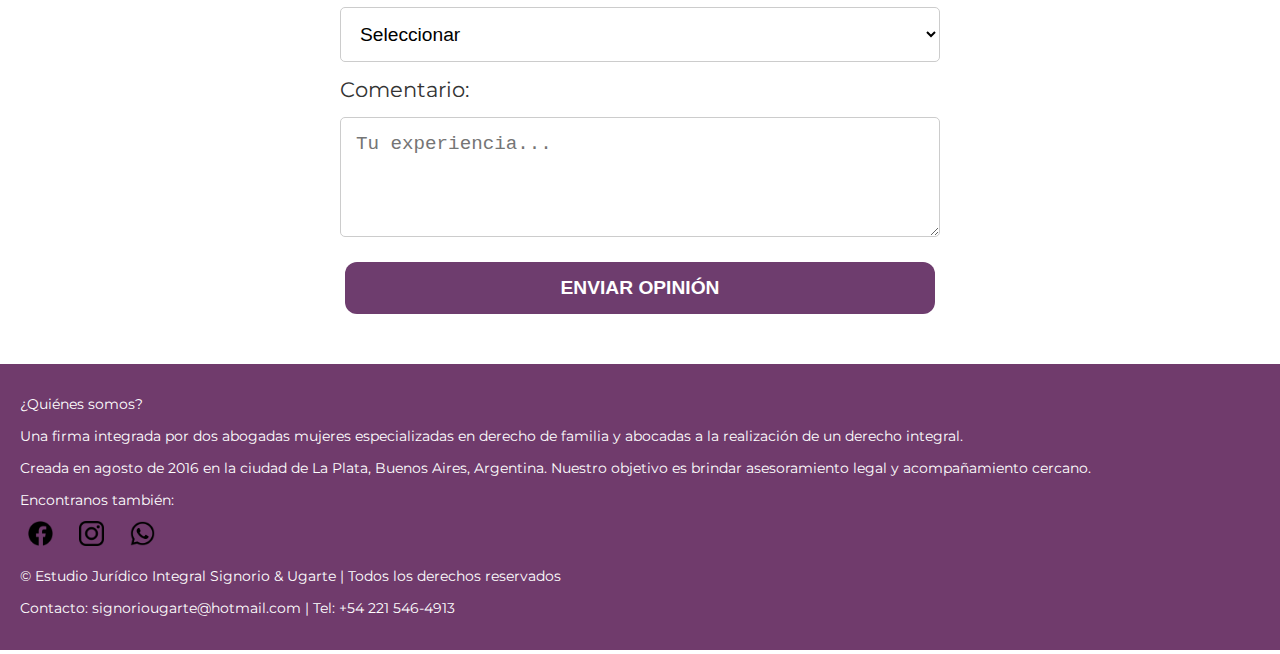
<file: experienciasopinionesdelcliente.html>
<!DOCTYPE html>
<html lang="es">

<head>
  <meta charset="UTF-8">
  <meta name="viewport" content="width=device-width, initial-scale=1.0">
  <title>ESTUDIO JURÍDICO INTEGRAL SIGNORIO & UGARTE | INICIO</title>
  <link href="css/estilos.css" rel="stylesheet">
</head>

<body>
  <header class="header-container">
    <div class="logo_htmlsignoriougarte">
      <img src="imagenes/logo_htmlsignoriougarte.png" alt="Logo">
    </div>
  
    <!-- Menú hamburguesa con checkbox -->
    <input type="checkbox" id="menu-checkbox" class="menu-checkbox">
    <label for="menu-checkbox" class="menu-toggle">☰</label>
  
    <!-- Menú de navegación -->
    <nav class="nav-links">
        <ul>
            <li><a href="index.html">Inicio</a></li>
            <li><a href="sobreelestudio.html">Sobre el Estudio</a></li>
            <li><a href="areasdepracticaespecialidades.html">Áreas de Práctica</a></li>
            <li><a href="experienciasopinionesdelcliente.html">Opiniones</a></li>
            <li><a href="contacto.html">Contacto</a></li>
        </ul>
    </nav>
  </header>
  
  <main>
    <section class="seccion-texto">
      <h2 class="titulo-seccion">Experiencias y Opiniones</h2>
      <div class="opiniones">
        <div class="opinion">
          <p>“Excelente atención y profesionalismo. Me sentí acompañada durante todo el proceso judicial.”</p>
          <p><strong>- Carla G.</strong></p>
        </div>
        <div class="opinion">
          <p>“Muy cálidas y humanas. Me brindaron claridad y tranquilidad en un momento difícil.”</p>
          <p><strong>- José M.</strong></p>
        </div>
        <div class="opinion">
          <p>“Atención rápida, cordial y eficaz. Se nota la experiencia y la pasión con la que trabajan.”</p>
          <p><strong>- Mariana T.</strong></p>
        </div>

        <div class="imagen-mujer verificacion">
          <img src="imagenes/mujerverificacion.jpg" alt="mujer verificacion">
        </div>
      </div>
    </section>

    <section class="foro-noticias-container">
      <h1 class="titulo-seccion">Mitos y Realidades de la Cuota Alimentaria</h1>

      <article class="noticia">
        <h2 class="noticia-titulo">Mito: “La cuota alimentaria debe utilizarse sólo para la compra de alimentos”</h2>
        <p class="noticia-descripcion">
          <strong>Realidad:</strong> El art. 541 del CCCN establece que la obligación alimentaria incluye vestimenta, alimentación, recreación, educación, asistencia médica, vivienda y gastos necesarios para adquirir una profesión u oficio.
        </p>
      </article>

      <article class="noticia">
        <h2 class="noticia-titulo">Mito: “Si cada progenitor pasa igual de tiempo con sus hijos/as, no se abona alimentos”</h2>
        <p class="noticia-descripcion">
          <strong>Realidad:</strong> El art. 666 del CCCN establece que si los recursos de los progenitores no son equivalentes, aquel con mayores ingresos debe pasar una cuota alimentaria al otro para garantizar el mismo nivel de vida en ambos hogares.
        </p>
      </article>

      <article class="noticia">
        <h2 class="noticia-titulo">Mito: “La cuota alimentaria se establece en el 20%, 25% y 35%...”</h2>
        <p class="noticia-descripcion">
          <strong>Realidad:</strong> No existe un monto fijo para la cuota alimentaria. Las necesidades de los niños y la capacidad económica de los progenitores varían en cada caso. El art. 658 del CCCN establece que ambos progenitores tienen la obligación de alimentar y educar a sus hijos conforme a su condición y fortuna.
        </p>
      </article>

      <article class="noticia">
        <h2 class="noticia-titulo">Mito: “Si se fija un monto de cuota alimentaria este queda definitivo”</h2>
        <p class="noticia-descripcion">
          <strong>Realidad:</strong> La cuota alimentaria no es estática. Se ajusta según el crecimiento, las necesidades de los niños y el ingreso del alimentante, considerando el salario mínimo vital y móvil y el Índice de Crianza.
        </p>
      </article>

      <article class="noticia">
        <h2 class="noticia-titulo">Mito: “Solo hasta la mayoría de edad se deben alimentos”</h2>
        <p class="noticia-descripcion">
          <strong>Realidad:</strong> La obligación alimentaria rige desde el nacimiento hasta los 21 años, salvo que el hijo mayor de 18 años tenga recursos suficientes. Puede extenderse hasta los 25 años si el hijo cursa estudios y no puede sostenerse económicamente.
        </p>
      </article>

      <article class="noticia">
        <h2 class="noticia-titulo">Mito: “Si no cuenta con trabajo registrado no tengo posibilidad de acceder a la cuota alimentaria”</h2>
        <p class="noticia-descripcion">
          <strong>Realidad:</strong> Si el alimentante no tiene empleo registrado, la cuota se fija en base al salario mínimo vital y móvil o al Índice de Crianza.
        </p>
      </article>
    </section>

    <section class="encuesta">
      <h2 class="titulo-seccion">Dejanos tu opinión</h2>
      <form class="form-encuesta" action="#" method="post">
        <label for="nombre">Nombre:</label>
        <input type="text" id="nombre" name="nombre" placeholder="Tu nombre completo" required>

        <label for="email">Correo electrónico:</label>
        <input type="email" id="email" name="email" placeholder="Tu correo" required>

        <label for="calificacion">Calificación del servicio:</label>
        <select id="calificacion" name="calificacion" required>
          <option value="">Seleccionar</option>
          <option value="5">Excelente</option>
          <option value="4">Muy bueno</option>
          <option value="3">Bueno</option>
          <option value="2">Regular</option>
          <option value="1">Malo</option>
        </select>

        <label for="comentario">Comentario:</label>
        <textarea id="comentario" name="comentario" rows="4" placeholder="Tu experiencia..." required></textarea>

        <button type="submit">ENVIAR OPINIÓN</button>
      </form>
    </section>

    <a href="#menu" class="floating-up">
      <img src="imagenes/flechahaciaarriba.png" alt="Flecha hacia arriba" class="flecha-arriba">
  </a>

  <a href="https://wa.me/542215464913?text=Hola,%20quer%C3%ADa%20consultar%20mi%20caso!" class="floating-whatsapp">
      <img src="imagenes/whatsapp.png" alt="WhatsApp" class="whatsaap">
  </a>
</main>

    </a>
  </main>

  <footer class="footer">
    <p class="footer-titulo">¿Quiénes somos?</p>
    <p>Una firma integrada por dos abogadas mujeres especializadas en derecho de familia y abocadas a la realización de un derecho integral.</p>
    <p>Creada en agosto de 2016 en la ciudad de La Plata, Buenos Aires, Argentina. Nuestro objetivo es brindar asesoramiento legal y acompañamiento cercano.</p>

    <p>Encontranos también:</p>
    <div class="social-icons">
      <a href="https://www.facebook.com/share/16KTn76dVp/?mibextid=wwXIfr">
        <img src="imagenes/logofacebook.png" alt="Facebook">
      </a>
      <a href="https://www.instagram.com/signoriougarteestudiojuridico?igsh=ZmMwcG42cHljOGoz">
        <img src="imagenes/logoinstagram.png" alt="Instagram">
      </a>
      <a href="https://wa.me/542215464913?text=Hola,%20quer%C3%ADa%20consultar%20mi%20caso!">
        <img src="imagenes/logo whatsapp.png" alt="WhatsApp">
      </a>
    </div>

    <p>© Estudio Jurídico Integral Signorio & Ugarte | Todos los derechos reservados</p>
    <p>Contacto: signoriougarte@hotmail.com | Tel: +54 221 546-4913</p>
  </footer>
</body>

</html>
</file>
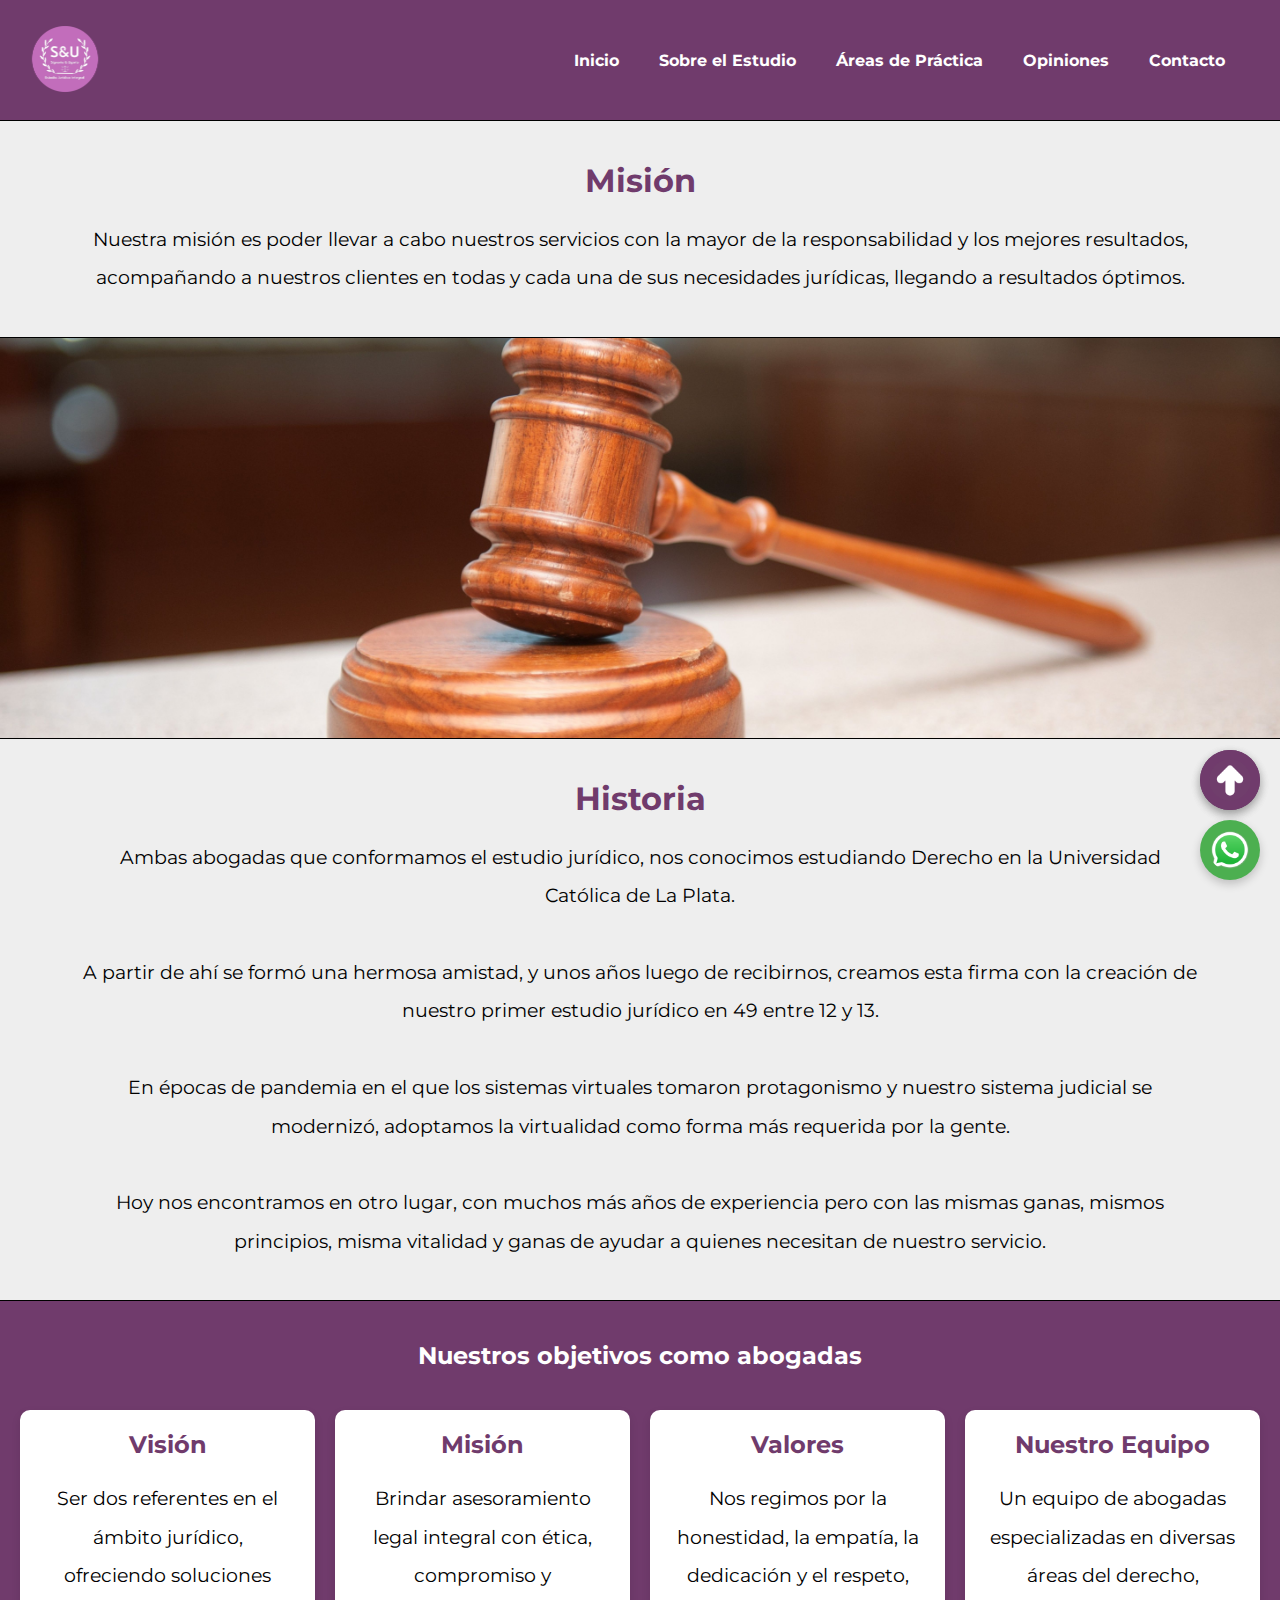
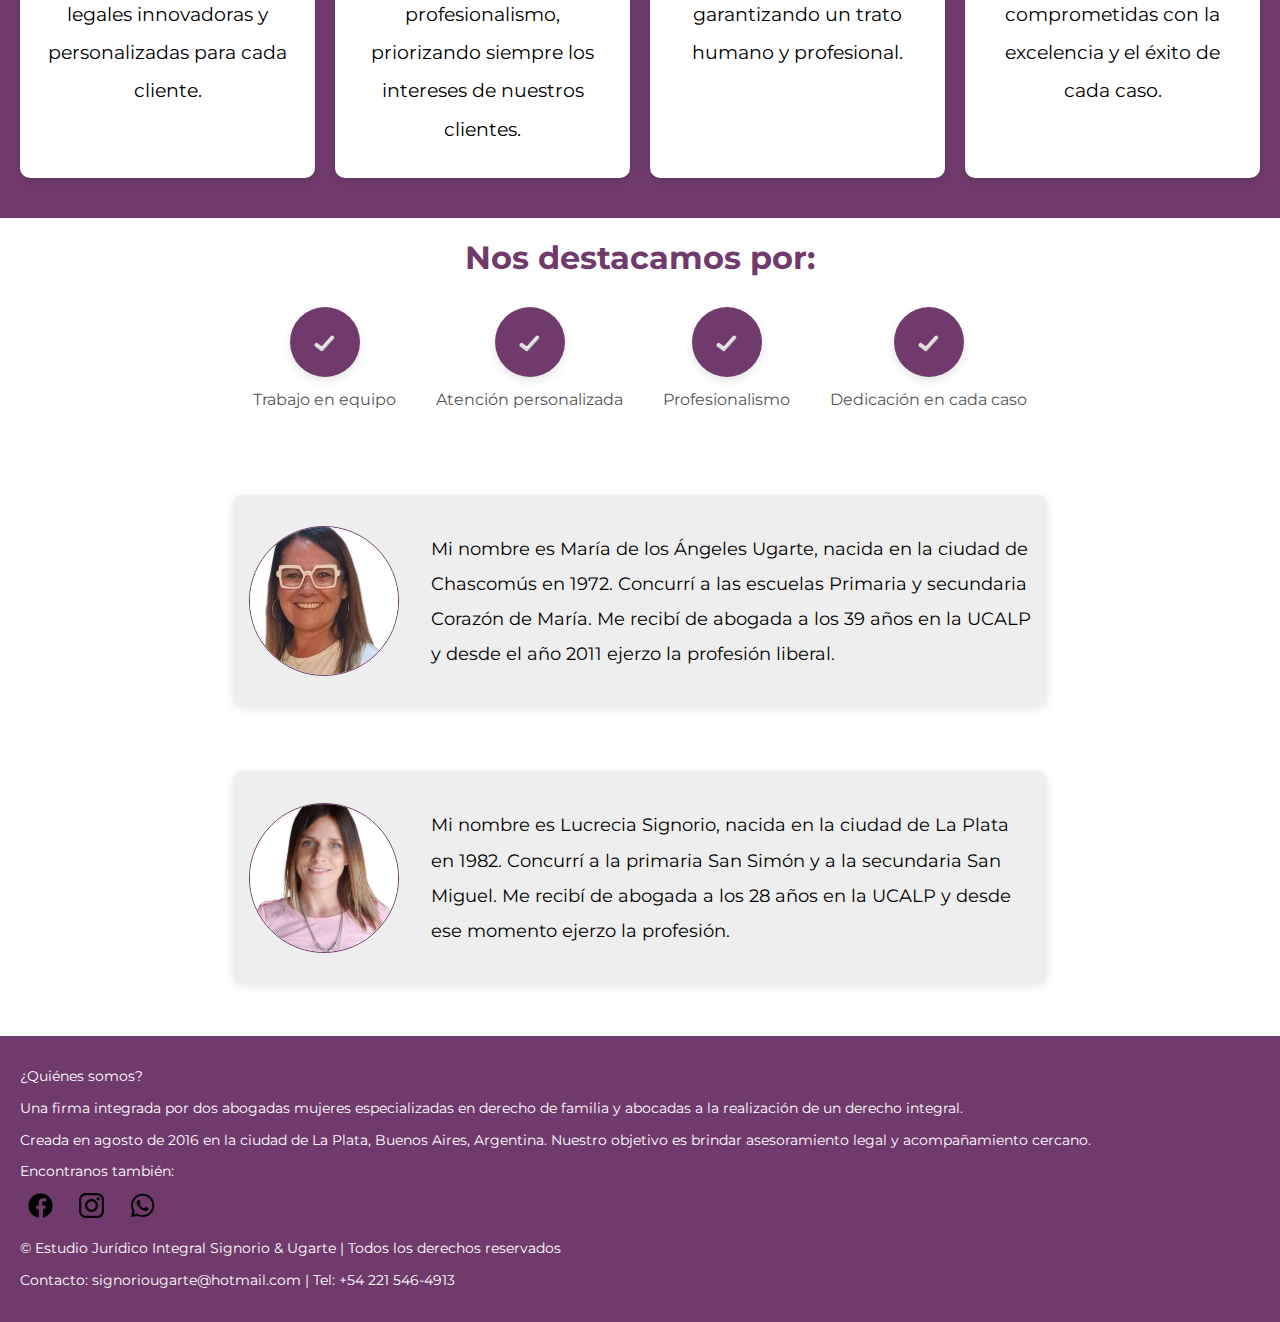
<file: sobreelestudio.html>
<!DOCTYPE html>
<html lang="es">

<head>
  <meta charset="UTF-8">
  <meta name="viewport" content="width=device-width, initial-scale=1.0">
  <title>ESTUDIO JURÍDICO INTEGRAL SIGNORIO & UGARTE | INICIO</title>
  <link href="css/estilos.css" rel="stylesheet">
</head>

<body>
  <header class="header-container">
    <div class="logo_htmlsignoriougarte">
      <img src="imagenes/logo_htmlsignoriougarte.png" alt="Logo">
    </div>
  
    <!-- Menú hamburguesa con checkbox -->
    <input type="checkbox" id="menu-checkbox" class="menu-checkbox">
    <label for="menu-checkbox" class="menu-toggle">☰</label>
  
    <!-- Menú de navegación -->
    <nav class="nav-links">
        <ul>
            <li><a href="index.html">Inicio</a></li>
            <li><a href="sobreelestudio.html">Sobre el Estudio</a></li>
            <li><a href="areasdepracticaespecialidades.html">Áreas de Práctica</a></li>
            <li><a href="experienciasopinionesdelcliente.html">Opiniones</a></li>
            <li><a href="contacto.html">Contacto</a></li>
        </ul>
    </nav>
  </header>

  <main>
    <section class="mision">
      <h2>Misión</h2>
      <p>
        Nuestra misión es poder llevar a cabo nuestros servicios con la mayor de la responsabilidad y los mejores resultados, acompañando a nuestros clientes en todas y cada una de sus necesidades jurídicas, llegando a resultados óptimos.
      </p>
    </section>

    <section class="image-section">
      <img src="imagenes/mazo.jpg" alt="Mazo de juez" />
    </section>

    <section class="historia">
      <h2>Historia</h2>
      <p>
        Ambas abogadas que conformamos el estudio jurídico, nos conocimos estudiando Derecho en la Universidad Católica de La Plata.<br><br>
        A partir de ahí se formó una hermosa amistad, y unos años luego de recibirnos, creamos esta firma con la creación de nuestro primer estudio jurídico en 49 entre 12 y 13.<br><br>
        En épocas de pandemia en el que los sistemas virtuales tomaron protagonismo y nuestro sistema judicial se modernizó, adoptamos la virtualidad como forma más requerida por la gente.<br><br>
        Hoy nos encontramos en otro lugar, con muchos más años de experiencia pero con las mismas ganas, mismos principios, misma vitalidad y ganas de ayudar a quienes necesitan de nuestro servicio.
      </p>
    </section>

    <section class="vision-mision-valores">
      <h2>Nuestros objetivos como abogadas</h2>
      <div class="grid-sobre-estudio">
        <div class="estudio-item">
          <h3>Visión</h3>
          <p>Ser dos referentes en el ámbito jurídico, ofreciendo soluciones legales innovadoras y personalizadas para cada cliente.</p>
        </div>
        <div class="estudio-item">
          <h3>Misión</h3>
          <p>Brindar asesoramiento legal integral con ética, compromiso y profesionalismo, priorizando siempre los intereses de nuestros clientes.</p>
        </div>
        <div class="estudio-item">
          <h3>Valores</h3>
          <p>Nos regimos por la honestidad, la empatía, la dedicación y el respeto, garantizando un trato humano y profesional.</p>
        </div>
        <div class="estudio-item">
          <h3>Nuestro Equipo</h3>
          <p>Un equipo de abogadas especializadas en diversas áreas del derecho, comprometidas con la excelencia y el éxito de cada caso.</p>
        </div>
      </div>
    </section>

    <section class="destacados">
      <h2>Nos destacamos por:</h2>
      <div class="checks-container">
        <div class="check-item">
          <div class="check-circle">
            <img src="imagenes/imagencheck.jpg" alt="Check trabajo en equipo">
          </div>
          <p>Trabajo en equipo</p>
        </div>
        <div class="check-item">
          <div class="check-circle">
            <img src="imagenes/imagencheck.jpg" alt="Check atención personalizada">
          </div>
          <p>Atención personalizada</p>
        </div>
        <div class="check-item">
          <div class="check-circle">
            <img src="imagenes/imagencheck.jpg" alt="Check profesionalismo">
          </div>
          <p>Profesionalismo</p>
        </div>
        <div class="check-item">
          <div class="check-circle">
            <img src="imagenes/imagencheck.jpg" alt="Check dedicación en cada caso">
          </div>
          <p>Dedicación en cada caso</p>
        </div>
      </div>
    </section>

    <section class="abogadas">
      <div class="abogada">
        <img src="imagenes/imagenmaria.jpg" alt="Abogada María de los Ángeles Ugarte" />
        <p>Mi nombre es María de los Ángeles Ugarte, nacida en la ciudad de Chascomús en 1972. Concurrí a las escuelas Primaria y secundaria Corazón de María. Me recibí de abogada a los 39 años en la UCALP y desde el año 2011 ejerzo la profesión liberal.</p>
      </div>

      <div class="abogada">
        <img src="imagenes/imagenlucrecia.jpg" alt="Abogada Lucrecia Signorio" />
        <p>Mi nombre es Lucrecia Signorio, nacida en la ciudad de La Plata en 1982. Concurrí a la primaria San Simón y a la secundaria San Miguel. Me recibí de abogada a los 28 años en la UCALP y desde ese momento ejerzo la profesión.</p>
      </div>
    </section>

    <a href="#menu" class="floating-up">
      <img src="imagenes/flechahaciaarriba.png" alt="Flecha hacia arriba" class="flecha-arriba">
    </a>

    <a href="#menu" class="floating-up">
      <img src="imagenes/flechahaciaarriba.png" alt="Flecha hacia arriba" class="flecha-arriba">
  </a>

  <a href="https://wa.me/542215464913?text=Hola,%20quer%C3%ADa%20consultar%20mi%20caso!" class="floating-whatsapp">
      <img src="imagenes/whatsapp.png" alt="WhatsApp" class="whatsaap">
  </a>
</main>



  <footer class="footer">
    <p class="footer-titulo">¿Quiénes somos?</p>
    <p>Una firma integrada por dos abogadas mujeres especializadas en derecho de familia y abocadas a la realización de un derecho integral.</p>
    <p>Creada en agosto de 2016 en la ciudad de La Plata, Buenos Aires, Argentina. Nuestro objetivo es brindar asesoramiento legal y acompañamiento cercano.</p>
    <p>Encontranos también:</p>
    <div class="social-icons">
      <a href="https://www.facebook.com/share/16KTn76dVp/?mibextid=wwXIfr">
        <img src="imagenes/logofacebook.png" alt="Facebook">
      </a>
      <a href="https://www.instagram.com/signoriougarteestudiojuridico?igsh=ZmMwcG42cHljOGoz">
        <img src="imagenes/logoinstagram.png" alt="Instagram">
      </a>
      <a href="https://wa.me/542215464913?text=Hola,%20quer%C3%ADa%20consultar%20mi%20caso!">
        <img src="imagenes/logo whatsapp.png" alt="WhatsApp">
      </a>
    </div>
    <p>© Estudio Jurídico Integral Signorio & Ugarte | Todos los derechos reservados</p>
    <p>Contacto: signoriougarte@hotmail.com | Tel: +54 221 546-4913</p>
  </footer>
</body>

</html>
</file>
<file: css/estilos.css>
@import url('https://fonts.googleapis.com/css2?family=Montserrat:ital,wght@0,100..900;1,100..900&display=swap');


header {
    position: static; 
}


* {
    margin: 0;
    padding: 0;
    box-sizing: border-box;
}


img {
    max-width: 100%;
    height: auto;
    display: block;
}

body {
    margin: 0;
    padding: 0;
    font-family: 'Montserrat', sans-serif;
    background-color: #ffffff;
    color: #111;
    text-align: center;
}

.hero {
    background: url('../imagenes/fondo_laptop.jpg') center center/cover no-repeat;
    height: 200px;
    display: flex;
    align-items: center;
    justify-content: center;
}

.hero h1 {
    font-size: 1.6rem;
    color: white;
    font-weight: 700;
    background-color: rgba(0, 0, 0, 0.4);
    padding: 20px;
    border-radius: 12px;
    box-shadow: 0 4px 10px rgba(0, 0, 0, 0.2);
}

.floating-whatsapp {
    position: fixed;
    bottom: 20px;
    right: 20px;
    width: 60px;
    height: 60px;
    border-radius: 50%;
    background-color: #4CAF50;
    box-shadow: 0px 4px 10px rgba(0, 0, 0, 0.2);
    display: flex;
    justify-content: center;
    align-items: center;
    z-index: 1000;
    transition: transform 0.3s ease;
}

.floating-whatsapp:hover {
    transform: scale(1.1);
}

.floating-whatsapp img {
    width: 70%;
    height: 70%;
    object-fit: contain;
    border-radius: 50%;
}

.social-icons2 {
    display: flex;
    justify-content: center; 
    align-items: center; 
    gap: 15px; 
    margin-top: 10px; 
}

.social-icons2 a img {
    width: 40px; 
    height: 40px;
}

button {
    background-color: #703b6c;
    color: white;
    border: none;
    padding: 10px 20px;
    margin: 10px 5px;
    font-weight: bold;
    cursor: pointer;
    border-radius: 4px;
}

button:hover {
    background-color: #703b6c;
}


.imagenes-principales,
.contenedor-imagenes {
    width: 100%;
    margin: 0;
    padding: 0;
}


.imagen-con-texto img {
    width: 100%; 
    height: auto; 
    display: block;
    filter: brightness(50%);
}

.contenedor-imagenes-redondas {
    display: flex;
    flex-wrap: nowrap;
    overflow-x: auto;
    scroll-snap-type: x mandatory;
    scroll-behavior: smooth;
    gap: 20px;
    padding: 20px;
    scroll-padding: 20px;
    box-sizing: border-box;
}

.imagen-circular {
    flex: 0 0 auto;
    scroll-snap-align: start;
    display: flex;
    flex-direction: column;
    align-items: center;
}

.imagen-circular img {
    width: 100px;
    height: 100px;
    object-fit: cover;
    border-radius: 50%;
    border: 3px solid #703b6c;
    margin-bottom: 10px;
}

.imagen-circular p {
    font-weight: bold;
    font-size: 0.8rem;
    text-align: center;
    color: #703b6c;
}


footer {
    background-color: #eeeeee;
    color: #333;
    padding: 20px;
    font-size: 0.85rem;
    line-height: 1.6;
}

.footer-title {
    font-weight: bold;
    margin-bottom: 10px;
}

.social-icons {
    margin: 0px 0;
}

.social-icons a img {
    width: 25px;
    margin: 0 8px;
}

.historia {
    background: #eeeeee;
    border-top: 1px solid #000;
    border-bottom: 1px solid #000;
    padding: 2rem;
    text-align: center;
}

.historia h2 {
    font-weight: bold;
    font-size: 1.4rem;
    color: #703b6c;
    text-align: center;
}

.historia p {
    color: #4a2d4a;
    font-size: 1rem;
    line-height: 2;
    text-align: center;
}


.destacados {
    padding: 20px;
    margin: 0 auto;
    max-width: 1200px; 
    text-align: center;
}

.destacados h2 {
    font-size: 2rem;
    color: #703b6c;
    margin-bottom: 20px;
}

.checks-container {
    display: grid;
    grid-template-columns: repeat(auto-fit, minmax(200px, 1fr)); 
    gap: 20px; 
    justify-content: center;
    align-items: center;
    margin: 0 auto;
    padding: 10px;
}

.check-circle {
    width: 70px; 
    height: 70px;
    border-radius: 50%; 
    background-color: #703b6c; 
    display: flex;
    justify-content: center;
    align-items: center; 
    box-shadow: 0px 4px 10px rgba(0, 0, 0, 0.1); 
    margin: 0 auto 10px; 
}

.check-circle img {
    width: 50%; 
    height: 50%; 
    object-fit: contain; 
}

.check-item {
    display: flex;
    flex-direction: column; 
    align-items: center; 
    text-align: center; 
}

.check-item p {
    font-size: 1rem;
    color: #555;
    margin: 0;
}

.abogadas {
    display: flex; 
    flex-direction: column; 
    align-items: center; 
    justify-content: center; 
    text-align: center; 
    margin: 0 auto; 
    padding: 20px; 
    max-width: 1200px; 
}
.abogada {
    max-width: 90%;
    background: #eeeeee;
    border-radius: 10px;
    padding: 1rem;
    box-shadow: 0px 2px 10px rgba(0, 0, 0, 0.1);
    text-align: center;
    display: flex;
    flex-direction: column;
    align-items: center;
    gap: 0rem; 
    margin: 2rem auto;
}



.abogada p {
    max-width: 400px;
    color: #4a2d4a;
    font-size: 0.9rem;
    line-height: 2;
    text-align: center; 
    margin-top: 0px; 
}

.abogada img {
    width: 120px;
    height: 120px; 
    border-radius: 50%; 
    object-fit: cover; 
    margin-bottom: 10px; 
    border: 1px solid #703b6c; 
}

.mision {
    background: #eeeeee;
    border-top: 1px solid #000;
    border-bottom: 1px solid #000;
    padding: 2rem;
    text-align: center;
}

.mision h2 {
    font-weight: bold;
    font-size: 1.4rem;
    color: #703b6c;
    text-align: center;
    margin-bottom: 20px;
}

.mision p {
    color: #4a2d4a;
    font-size: 0.95rem;
    line-height: 2;
    text-align: center;
}

.mision p,
.historia p,
.abogada p {
    color: #000; 
    margin-top: 20px; 
}

.contacto {
    padding: 40px 20px;
    background-color: #ffffff;
    color: #4a4a4a;
    font-size: 15px;
    border-top: 2px solid #e5e5e5;
}

.contacto h3 {
    text-align: center;
    color: #6e3d6e;
    font-size: 20px;
    margin-bottom: 5px;
}

.contacto p {
    text-align: center;
    margin-bottom: 25px;
    font-size: 14px;
}

form {
    max-width: 500px;
    margin: auto;
    display: flex;
    flex-direction: column;
    gap: 15px;
}

input[type="text"],
input[type="tel"],
input[type="email"],
textarea {
    padding: 12px 15px;
    font-size: 14px;
    border: 1px solid #ccc;
    border-radius: 10px;
    background-color: #fff;
    transition: border 0.3s ease;
}

input:focus,
textarea:focus {
    outline: none;
    border-color: #6e3d6e;
}

button[type="submit"] {
    background-color: #6e3d6e;
    color: white;
    padding: 12px;
    border: none;
    border-radius: 12px;
    font-size: 15px;
    font-weight: bold;
    cursor: pointer;
    transition: background 0.3s ease;
}

button[type="submit"]:hover {
    background-color: #582d58;
}


.image-section {
    width: 100%; 
    height: 400px; 
    overflow: hidden; 
    display: flex;
    justify-content: center; 
    align-items: center; 
}

.image-section img {
    width: 100%; 
    height: 100%; 
    object-fit: cover; 
}

.imagensaludo {
    position: relative;
    text-align: center;
}

.imagensaludo img {
    width: 100%;
    filter: brightness(60%); 
}

.texto-sobre-imagen {
    position: absolute;
    top: 50%; 
    left: 50%; 
    transform: translate(-50%, -50%); 
    color: white; 
    font-size: 1rem; 
    font-weight: bold; 
    text-align: center; 
    width: 90%; 
    line-height: 1.6; 
}

.descripcion {
    background-color: #D3D4CF;
    color: #000;
    width: 100%;
    padding: 20px;
    text-align: center;
    font-size: 1rem;
    line-height: 1.6;
    margin: 0;
}

.imagen-con-botones {
    position: relative; 
}

.imagen-con-botones img {
    width: 100%;
    filter: brightness(50%); 
}

.botones-principales {
    position: absolute;
    top: 50%; 
    left: 50%; 
    transform: translate(-50%, -50%); 
    display: flex;
    gap: 10px; 
}

.botones-principales button {
    background-color: transparent;
    color: white;
    border: 2px solid white;
    padding: 10px 20px;
    border-radius: 5px;
    font-size: 1rem;
    font-weight: bold;
    cursor: pointer;
    transition: background-color 0.3s ease, color 0.3s ease;
    width: 100%;
}

.botones-principales button:hover {
    background-color: rgba(255, 255, 255, 0.8); 
    
}

footer {
    background-color: #703b6c;
    color: white;
    padding: 20px;
    text-align: left;
}

footer p {
    margin: 10px 0;
    line-height: 1.6;
}

footer .social-icons {
    display: flex;
    gap: 10px;
    margin-bottom: 20px;
}

footer .social-icons a img {
    width: 25px;
    height: auto;
}

.footer-info {
    margin-top: 20px;
    border-top: 1px solid #582d58;
    padding-top: 10px;
}

.texto-horario {
    background-color: #D3D4CF;
    color: #000;
    width: 100%;
    padding: 20px;
    text-align: center;
    font-size: 1rem;
    line-height: 1.6;
    margin: 0;
    
}

.frase-final {
    background-color: #D3D4CF;
    color: #000;
    padding: 20px;
    text-align: center;
    font-size: 1rem;
    line-height: 1.6;
    margin: 20px 0;
    

}

            
    .imagenes img {
    max-width: 100%;
    height: auto;
    display: block;
}

.imagenes {
    width: 100%;
    margin: 0;
    padding: 0;
}

.nav-links li a:hover {
    color: #d3d4cf;
}


.menu-checkbox {
    display: none;
}

.menu-checkbox:checked~.nav-links ul {
    display: flex;
}

.descripcion {
    text-transform: none;
    font-size: 1rem;
    line-height: 1.6;
}

.video-container {
    width: 100%; 
    height: 150px; 
    position: relative;
    overflow: hidden; 
}

.video-container img {
    width: 100%; 
    height: 100%; 
    object-fit: cover; 
}

.texto-sobre-video {
    position: absolute; 
    top: 50%; 
    left: 50%; 
    transform: translate(-50%, -50%); 
    color: white;
    font-size: 2rem; 
    font-weight: bold;
    text-align: center;
    width: 100%; 
    padding: 0 20px; 
}

.contacto form {
    font-family: 'Montserrat', sans-serif;
    font-size: 1rem;
    color: #111;
    display: flex;
    flex-direction: column;
    gap: 15px;
}


.contacto form textarea {
    font-family: 'Montserrat', sans-serif;
    font-size: 1rem;
    padding: 10px;
    border: 1px solid #ccc;
    border-radius: 5px;
    resize: vertical;
}


.contacto form .checkboxes {
    display: flex;
    flex-direction: column;
    gap: 10px;
}

.contacto form .checkboxes label {
    font-family: 'Montserrat', sans-serif;
    font-size: 1rem;
    color: #111;
    display: flex;
    align-items: center;
    gap: 10px;
}


.contacto form button {
    background-color: #703b6c;
    color: white;
    border: none;
    padding: 10px 20px;
    font-size: 1rem;
    font-weight: bold;
    border-radius: 5px;
    cursor: pointer;
    transition: background-color 0.3s ease;
}

.contacto form button:hover {
    background-color: #582d58;
}

.imagenes .contenedores {
    display: flex;
    flex-wrap: wrap;
    gap: 20px;
    justify-content: center;
    padding: 20px;
}

.imagenes .contenedores img {
    max-width: 100%;
    height: auto;
    aspect-ratio: 1 / 1;
    object-fit: cover;
    border-radius: 10px;
    box-shadow: 0px 4px 10px rgba(0, 0, 0, 0.1);
}

.info-contacto {
    background-color: #ffffff;
    padding: 40px 20px;
    text-align: center;
    width: 100%;
    box-sizing: border-box;
    border-radius: 10px;
    box-shadow: 0px 4px 10px rgba(0, 0, 0, 0.1);
}

.info-contacto p {
    font-size: 1rem;
    color: #333;
    margin-bottom: 15px;
}

.info-contacto .social-icons {
    margin-top: 20px;
}

.info-contacto .social-icons a img {
    width: 40px;
    height: auto;
    margin: 0 10px;
    transition: transform 0.3s ease;
}

.info-contacto .social-icons a img:hover {
    transform: scale(1.2);
}

.calendario {
    margin: 40px auto;
    padding: 20px;
    background-color: #fff;
    border-radius: 10px;
    box-shadow: 0px 4px 10px rgba(0, 0, 0, 0.1);
    width: 100%;
    max-width: 400px;
    text-align: center;
    box-sizing: border-box;
}

.calendario h3 {
    font-size: 1.1rem;
    color: #703b6c;
    margin-bottom: 15px;
}

.calendario table {
    width: 100%;
    border-collapse: collapse;
    table-layout: fixed; 
}

.calendario th,
.calendario td {
    width: 14.28%;
    padding: 8px; 
    text-align: center;
    border: 1px solid #ccc;
    font-size: 0.7rem;
    color: #000;
    word-wrap: break-word; 
    font-size: 0.9;
}

.calendario th {
    background-color: #703b6c;
    color: white;
    font-weight: bold;
}

.calendario td:hover {
    background-color: #e8e6e9;
    cursor: pointer;
}

.calendario td:not(:empty) {
    font-weight: bold;
    color: #703b6c;
}

.mapa-ubicacion {
    margin-top: 60px; 
}

.seccion-texto {
    padding: 40px 20px;
    background-color: #ffffff;
    text-align: center;
}

.titulo-seccion {
    font-size: 2rem;
    color: #703b6c;
    margin-bottom: 20px;
    font-weight: bold;
}

.opiniones {
    display: flex;
    flex-direction: column;
    gap: 20px;
    max-width: 800px;
    margin: 0 auto;
}

.opinion {
    background-color: #ffffff;
    padding: 20px;
    border-radius: 10px;
    box-shadow: 0px 4px 10px rgba(0, 0, 0, 0.1);
    text-align: left;
}

.opinion p {
    font-size: 1rem;
    color: #333;
    margin-bottom: 10px;
}

.opinion p strong {
    font-size: 1rem;
    color: #703b6c;
}


.opinion {
    position: relative;
    padding: 20px;
    border: 1px solid #ddd;
    border-radius: 10px;
    margin-bottom: 20px;
    transition: transform 0.3s ease;
}

.opinion:hover {
    transform: scale(1.02);
    box-shadow: 0px 4px 10px rgba(0, 0, 0, 0.1);
}

.rating {
    position: absolute;
    bottom: 10px;
    right: 20px;
    display: none; 
    font-size: 1.5rem;
    color: #FFD700; 
}

.opinion:hover .rating {
    display: block; 
}

.subtitulo-valoraciones {
    font-size: 1rem;
    color: #000; 
    text-align: center;
    margin-bottom: 20px;
}


.encuesta {
    padding: 40px 20px;
    background-color: #ffffff;
    text-align: center;
}

.form-encuesta {
    max-width: 600px;
    margin: 0 auto;
    display: flex;
    flex-direction: column;
    gap: 15px;
}

.form-encuesta label {
    font-size: 1rem;
    color: #333;
    text-align: left;
}

.form-encuesta input,
.form-encuesta select,
.form-encuesta textarea {
    width: 100%;
    padding: 10px;
    font-size: 1rem;
    border: 1px solid #ccc;
    border-radius: 5px;
    background-color: #fff;
    box-sizing: border-box;
}

.seccion-texto {
    padding: 40px 20px;
    background-color: #ffffff;
    text-align: center;
}

.opiniones {
    display: flex;
    flex-direction: column;
    gap: 20px;
    max-width: 800px;
    margin: 0 auto;
}

.opinion {
    background-color: #ffffff;
    padding: 20px;
    border-radius: 10px;
    box-shadow: 0px 4px 10px rgba(0, 0, 0, 0.1);
    text-align: left;
}

.opinion p {
    font-size: 1rem;
    color: #333;
    margin-bottom: 10px;
}

.opinion p strong {
    font-size: 1rem;
    color: #703b6c;
}

.seccion-texto {
    padding: 40px 20px;
    background-color: #ffffff;
    text-align: center;
    font-family: 'Montserrat', sans-serif;
}

.titulo-seccion {
    font-size: 1.4rem;
    color: #703b6c;
    margin-bottom: 20px;
    font-weight: bold;
}

.opiniones {
    display: flex;
    flex-direction: column;
    gap: 20px;
    max-width: 800px;
    margin: 0 auto;
}

.opinion {
    background-color: #ffffff;
    padding: 20px;
    border-radius: 10px;
    box-shadow: 0px 4px 10px rgba(0, 0, 0, 0.1);
    text-align: left;
    font-family: 'Montserrat', sans-serif;
}

.opinion p {
    font-size: 1rem;
    color: #333;
    margin-bottom: 10px;
    line-height: 1.6;
}


.foro-noticias-container {
    padding: 40px 20px;
    background-color: #ffffff;
    font-family: 'Montserrat', sans-serif;
}

.noticia {
    background-color: #ffffff;
    padding: 20px;
    border-radius: 10px;
    box-shadow: 0px 4px 10px rgba(0, 0, 0, 0.1);
    margin-bottom: 30px;
}

.noticia-titulo {
    font-size: 1.1rem;
    color: #703b6c;
    margin-bottom: 10px;
    text-align: left;
}

.noticia-fecha {
    font-size: 0.9rem;
    color: #888;
    margin-bottom: 20px;
    text-align: left;
}

.noticia-descripcion {
    font-size: 1rem;
    color: #333;
    margin-bottom: 20px;
    line-height: 1.6;
    text-align: left;
}

.noticia-detalles {
    list-style: disc;
    padding-left: 20px;
}

.noticia-detalles li {
    font-size: 1rem;
    color: #333;
    margin-bottom: 10px;
    line-height: 1.6;
    text-align: left;
}

.noticia-detalles {
    list-style: none; 
    padding-left: 0; 
    margin: 0; 
}

.foro-noticias-container {
    padding: 40px 20px;
    background-color: #ffffff;
    max-width: 1200px; 
    margin: 0 auto; 
    text-align: center; 
}

.noticia {
    background-color: #ffffff;
    padding: 20px;
    border-radius: 10px;
    box-shadow: 0px 4px 10px rgba(0, 0, 0, 0.1);
    margin-bottom: 30px;
    max-width: 800px; 
    margin-left: auto; 
    margin-right: auto; 
    position: relative;
    overflow: hidden;
    min-height: 150px;
}

.mito {
    background-color: #703b6c; 
    color: white;
    z-index: 1;
    position: absolute;
    top: 0;
    left: 0;
    width: 100%;
    height: 100%; 
    display: flex;
    justify-content: center; 
    align-items: center; 
    padding: 20px;
    transition: opacity 0.3s ease, transform 0.3s ease;
    flex-direction: column; 
    text-align: center;
    box-sizing: border-box; 
}

.realidad {
    background-color: #69a86b; 
    color: white;
    z-index: 0;
    position: absolute;
    top: 0;
    left: 0;
    width: 100%;
    height: 100%; 
    display: flex;
    justify-content: center; 
    align-items: center; 
    padding: 20px;
    opacity: 0;
    transform: translateY(100%);
    transition: opacity 0.3s ease, transform 0.3s ease;
    flex-direction: column; 
    text-align: center;
    box-sizing: border-box; 
}

.noticia:hover .mito {
    opacity: 0;
    transform: translateY(-100%);
}

.noticia:hover .realidad {
    opacity: 1;
    transform: translateY(0);
}

.subtitulo-instruccion {
    font-size: 1rem; 
    color: #555; 
    margin-bottom: 20px; 
    text-align: center; 
    font-weight: normal;
}

.mapa-container iframe {
    width: 100%; 
    height: 500px; 
    max-width: 500px; 
    border: 0; 
    border-radius: 10px; 
    box-shadow: 0px 4px 10px rgba(0, 0, 0, 0.1); 
    margin: 0 auto; 
}

.mapa-ubicacion {
    margin-top: 40px; 
}

.mapa-ubicacion .titulo-seccion { 
    font-size: 1.5rem; 
}
.mapa-ubicacion .subtitulo {
    font-size: 1rem; 
    color: #555; 
}



.imagen-con-texto {
    position: relative; 
    width: 100%; 
    overflow: hidden; 
}

.imagen-con-texto img {
    width: 100%; 
    height: auto; 
    display: block;
    filter: brightness(50%); 
}

.results-promise {
    position: absolute; 
    top: 50%; 
    left: 50%; 
    transform: translate(-50%, -50%); 
    color: white; 
    font-size: 1rem; 
    font-weight: bold;
    text-align: center; 
    width: 90%; 
    line-height: 1.6; 
}

.imagen-container {
    position: relative; 
    width: 300px; 
    height: 300px; 
    overflow: hidden; 
    border-radius: 10px; 
    box-shadow: 0px 4px 10px rgba(0, 0, 0, 0.1); 
    margin: 10px; 
}

.imagen-container img {
    width: 100%; 
    height: auto; 
    object-fit: cover; 
    display: block; 
}

.texto-hover {
    position: absolute; 
    top: 0; 
    left: 0;
    width: 100%; 
    height: 100%; 
    background: rgba(0, 0, 0, 0.6); 
    color: white;
    display: flex; 
    justify-content: center; 
    align-items: center; 
    font-size: 1rem;
    text-align: center;
    opacity: 0; 
    transition: opacity 0.3s ease; 
}

.imagen-container:hover .texto-hover {
    opacity: 1; 
}

.contenedores {
    display: flex; 
    flex-wrap: wrap; 
    justify-content: center; 
    gap: 20px; 
}


.sobre-el-estudio {
    padding: 40px 20px;
    background-color: #f8f8f8;
    text-align: center;
}


.vision-mision-valores {
    padding: 20px;
}

.vision-mision-valores {
    background-color: #703b6c; 
    color: white; 
    padding: 40px 20px; 
    margin: 0; 
    width: 100%; 
    box-sizing: border-box; 
}

.vision-mision-valores h2 {
    font-size: 1.5rem;
    margin-bottom: 40px; 
    font-weight: bold;
    text-align: center;
}

.grid-sobre-estudio {
    display: grid;
    grid-template-columns: repeat(auto-fit, minmax(250px, 1fr)); 
    gap: 20px; 
    justify-content: center; 
    align-items: stretch; 
    margin-top: 20px; 
}

.estudio-item {
    display: flex;
    flex-direction: column; 
    justify-content: flex-start; 
    align-items: center; 
    text-align: center; 
    background-color: #ffffff; 
    color: #703b6c; 
    border-radius: 10px; 
    box-shadow: 0px 4px 10px rgba(0, 0, 0, 0.1); 
    padding: 20px; 
    height: 100%; 
}

.estudio-item h3 {
    margin: 0 0 10px 0; 
    font-size: 0.7rem; 
    font-weight: bold;
}

.estudio-item p {
    margin: 0; 
    line-height: 1.6; 
    flex-grow: 1; 
}

.estudio-item img {
    width: 100%;
    max-width: 150px;
    height: auto;
    margin-bottom: 15px;
    border-radius: 50%;
    object-fit: cover;
    border: 3px solid #703b6c;
}

.estudio-item h3 {
    font-size: 1.2rem;
    color: #703b6c;
    margin-bottom: 10px;
}

.estudio-item p {
    font-size: 1rem;
    color: #000;
    line-height: 2;
}


.section.historia {
    margin-bottom: 40px; 
}

.subtitulo-objetivos {
    font-size: 1.8rem;
    color: #703b6c;
    text-align: center;
    margin-bottom: 20px; 
    margin-top: 20px; 
    font-weight: bold;
}

.fotofamilia-container {
    width: 100%; 
    height: 200px; 
    position: relative;
    overflow: hidden; 
}

.fotofamilia-container img {
    width: 100%; 
    height: 100%; 
    object-fit: cover;
    filter: brightness(60%);  
}

.texto-sobre-foto {
    position: absolute; 
    top: 50%; 
    left: 50%; 
    transform: translate(-50%, -50%); 
    color: white;
    font-size: 2rem; 
    font-weight: bold;
    text-align: center;
    width: 100%; 
    padding: 0 20px; 
}



.logo_htmlsignoriougarte {
    display: flex;
    align-items: center; 
    justify-content: flex-start; 
    margin-top: 10px; 
}

.logo_htmlsignoriougarte img {
    max-width: 100px; 
    height: auto;
    object-fit: contain;
}


.floating-up {
    position: fixed;
    bottom: 90px; 
    right: 20px;
    width: 60px;
    height: 60px;
    border-radius: 50%;
    background-color: #703b6c; 
    box-shadow: 0px 4px 10px rgba(0, 0, 0, 0.2);
    display: flex;
    justify-content: center;
    align-items: center;
    z-index: 1000;
    transition: transform 0.3s ease;
}

.floating-up:hover {
    transform: scale(1.1); 
}

.floating-up img {
    width: 70%;
    height: 70%;
    object-fit: contain;
    border-radius: 50%;
}

.header-container {
    display: flex;
    justify-content: space-between;
    align-items: center;
    background-color: #703b6c;
    padding: 5px 15px;
    height: 120px;
    position: relative;
    z-index: 1000;
}

.menu-checkbox {
    display: none;
}

.menu-toggle {
    font-size: 2rem;
    color: white;
    cursor: pointer;
    display: block;
    z-index: 1100;
    background: none;
    border: none;
}

.nav-links {
    display: none;
    position: fixed;
    top: 0;
    left: 0;
    background-color: #703b6c;
    width: 100vw;
    height: 100vh;
    padding-top: 60px;
    z-index: 1000;
    overflow-y: hidden;
}

.menu-checkbox:checked ~ .nav-links {
    display: flex;
    flex-direction: column;
    align-items: center;
    justify-content: flex-start;
}

.nav-links ul {
    display: flex;
    flex-direction: column;
    align-items: center;
    width: 100%;
    list-style: none;
    padding: 0;
    margin-top: 40px;
}

.nav-links li {
    text-align: center;
    width: 100%;
    margin: 20px;
}

.nav-links a {
    color: white;
    font-size: 1.5rem;
    font-weight: bold;
    text-decoration: none;
}

.video-container2 {
    display: flex; 
    justify-content: center; 
    align-items: center; 
    width: 100%; 
    max-width: 800px; 
    margin: 0 auto; 
    padding: 20px;
}

.video-container2 iframe {
    width: 100%; 
    aspect-ratio: 16 / 9; 
    border: none;
}

.testimonios h2 {
    font-size: 2rem; 
    color: #703b6c; 
    font-weight: bold;
    text-align: center;
    margin-bottom: 20px; 
    margin: 60px;
}

.carrusel-testimonios {
    display: flex;
    flex-wrap: nowrap;
    overflow-x: auto;
    scroll-snap-type: x mandatory;
    gap: 20px;
    padding: 20px;
    max-width: 960px;
    margin: 60px auto;
    justify-content: flex-start;
    align-items: stretch;
    box-sizing: border-box;
    background-color: #ffffff; 
    border-radius: 10px;
}

.testimonio {
    flex: 0 0 300px;
    height: 300px;
    scroll-snap-align: start;
    background: #703b6c;
    border-radius: 10px;
    padding: 20px;
    box-shadow: 0 4px 10px rgba(0, 0, 0, 0.1);
    font-size: 1rem;
    color: #ffffff;
    text-align: center;
    display: flex;
    flex-direction: column;
    justify-content: center;
    align-items: center;
    box-sizing: border-box;
}

.carrusel-testimonios::-webkit-scrollbar {
    height: 8px; 
}

.carrusel-testimonios::-webkit-scrollbar-thumb {
    background: #703b6c; 
    border-radius: 10px;
}

.carrusel-testimonios::-webkit-scrollbar-track {
    background: #eeeeee; 
}

.imagen-mujer.verificacion {
    display: flex;
    justify-content: center; 
    align-items: center;
    margin: 20px auto; 
    max-width: 900px; 
}

.imagen-mujer.verificacion img {
    width: 100%; 
    height: auto; 
    border-radius: 10px; 
}

.subtitulo {
    font-size: 1.2rem;
    color: #703b6c; 
    text-align: center;
    margin-bottom: 20px;
}

.mapa-container {
    margin-top: 20px;
}

@media (min-width: 600px)  {

    .imagen-con-botones img,
    .imagen-con-texto img {
        height: 250px; 
        object-fit: cover; 
        width: 100%; 
    }

    .botones-principales button {
        font-size: 1.2rem; 
        padding: 15px 30px; 
    }

    .texto-sobre-imagen {
        font-size: 1.3rem; 
        line-height: 1.8; 
        padding: 10px; 
    }

    .results-promise {
        font-size: 1.1rem; 
        line-height: 1.8; 
        padding: 10px; 
    }

    .imagensaludo {
        height: 100%; 
        overflow: hidden; 
    }

    .imagensaludo img {
        width: 100%;
        height: 280px; 
        object-fit: cover; 
        object-position: center; 
    }
    
    .grid-sobre-estudio {
        grid-template-columns: repeat(2, 1fr); 
        gap: 80px; 
        font-size: 1.5rem; 
    }

    .abogada {
        flex-direction: row; 
        align-items: center; 
        text-align: left; 
        gap: 2rem; 
    }

    .abogada img {
        margin-bottom: 0; 
    }

    .abogada p {
        text-align: left; 
        max-width: 600px; 
        font-size: 1rem; 
        line-height: 1.6; 
        margin: 20px 0; 
    }

    .video-container2 iframe {
        height: 315px; 
    }

       
    .contenedores {
        display: flex;
        flex-wrap: wrap;
        justify-content: center;
        gap: 20px;
    }

    .imagen-container {
        flex: 0 1 300px;
        display: flex;
        flex-direction: column;
        align-items: center;
    }

    .carrusel-testimonios {
        flex-direction: column; 
        height: calc(3 * 200px + 40px); 
    }

    .testimonio {
        flex: 0 0 auto; 
        height: 200px; 
    }

    .imagen-circular {
        max-width: 150px; 
        margin: 0 auto 20px; 
    }

    .imagen-circular img {
        width: 130px; 
        height: 130px;
        border-radius: 50%; 
        object-fit: cover;
        border: 3px solid #703b6c; 
    }

    .imagen-circular p {
        font-size: 1rem; 
        font-weight: bold;
        text-align: center;
        color: #703b6c;
        margin-top: 10px; 
    }


    .contenedor-imagenes-redondas {
        display: flex;
        flex-direction: column;
        align-items: center;
        overflow-x: visible;
        scroll-snap-type: none;
        gap: 30px;
    }
    
    .imagen-circular {
        scroll-snap-align: unset;
        flex: unset;
    }
    
    

    .descripcion {
        font-size: 1rem; 
        line-height: 1.8; 
        text-align: center; 
        padding: 10px; 
    }

    .mision h2,
    .historia h2 {
        font-size: 1.5rem; 
        margin-bottom: 20px; 
    }

    .mision p,
    .historia p {
        font-size: 1rem; 
        line-height: 1.8; 
        max-width: 90%; 
        margin: 0 auto; 
    }

    .contacto h3 {
        font-size: 1.8rem;  
    }

    .contacto p {
        font-size: 1.2rem;  
    }

    .contacto form input,
    .contacto form textarea,
    .contacto form button {
        font-size: 1.1rem; 
        padding: 12px; 
    }

    .encuesta h2 {
        font-size: 1.8rem; 
    }

    .encuesta form label {
        font-size: 1.2rem; 
    }

    .encuesta form input,
    .encuesta form select,
    .encuesta form textarea,
    .encuesta form button {
        font-size: 1.1rem; 
        padding: 12px; 
    }

    .opiniones .opinion p {
        font-size: 1.2rem; 
        line-height: 1.8; 
    }

    .calendario {
        max-width: 600px; 
        padding: 30px; 
    }

    .calendario h3 {
        font-size: 1.2rem; 
        margin-bottom: 20px; 
    }

    .calendario th,
    .calendario td {
        font-size: 0.8rem; 
        padding: 12px; 
    }
    .mapa-container iframe {
        height: 400px; 
    }

    .mapa-container iframe {
        height: 300px; 
        max-width: 300px; 
    }

    .info-contacto p {
        font-size: 1.2rem; 
        margin-bottom: 20px; 
    }

    .info-contacto .social-icons2 a img {
        width: 40px; 
    }

    
}


  
  
@media (min-width: 900px) {

    .imagensaludo {
        width: 100%; 
        height: 300px; 
        overflow: hidden; 
        position: relative; 
    }

   
    .imagensaludo img {
        width: 100%; 
        height: 100%; 
        object-fit: cover; 
        object-position: center 25%; 
    }

    .texto-sobre-imagen {
        position: absolute; 
        top: 50%; 
        left: 50%; 
        transform: translate(-50%, -50%); 
        color: white; 
        font-size: 1.5rem; 
        font-weight: bold; 
        text-align: center; 
        line-height: 1.6; 
        padding: 0 20px; 
    }

    .descripcion {
        font-size: 1.1rem; 
        line-height: 2; 
        max-width: 100%; 
        margin: 0 auto; 
        text-align: center; 
    }
    
    .texto-horario,
    .frase-final {
        font-size: 1.1rem; 
        line-height: 2; 
        width: 100%; 
        margin: 0; 
        text-align: center; 
        padding: 20px; 
    }

    .imagen-con-botones {
        width: 100%; 
        height: 350px; 
        overflow: hidden; 
        position: relative; 
    }

    .imagen-con-botones img {
        width: 100%; 
        height: 100%; 
        object-fit: cover; 
    }


    .botones-principales {
        position: absolute; 
        top: 50%; 
        left: 50%; 
        transform: translate(-50%, -50%); 
        display: flex;
        gap: 180px; 
    }
    
    .botones-principales button {
        font-size: 1.2rem;
        padding: 15px 30px; 
        border-radius: 8px; 
        font-weight: bold;
        cursor: pointer;
        transition: background-color 0.3s ease, color 0.3s ease;
        width: 100%;
    }
    
    .botones-principales button:hover {
        background-color: rgba(255, 255, 255, 0.8); 
    }
    .imagen-con-texto {
        width: 100%; 
        height: 350px; 
        overflow: hidden; 
        position: relative; 
    }
    
    .imagen-con-texto img {
        width: 100%; 
        height: 100%; 
        object-fit: cover; 
    }
    
    .results-promise {
        position: absolute; 
        top: 50%; 
        left: 50%; 
        transform: translate(-50%, -50%); 
        color: white; 
        font-size: 1.3rem; 
        font-weight: bold;
        text-align: center; 
        line-height: 1.6;
        padding: 0 20px; 
    }
            
        
    .imagen-circular p {
        font-weight: bold;
        font-size: 1.2rem;
    }

    .grid-sobre-estudio {
        display: grid;
        grid-template-columns: repeat(auto-fit, minmax(200px, 0.85fr)); 
        gap: 20px;
        justify-content: center; 
        align-items: stretch; 
    }
    
    .estudio-item {
        display: flex;
        flex-direction: column;
        justify-content: space-between;
        align-items: center;
        text-align: center;
        background-color: #ffffff;
        color: #703b6c;
        border-radius: 10px;
        box-shadow: 0px 4px 10px rgba(0, 0, 0, 0.1);
        padding: 20px;
        height: 100%; 
            
    }

    .estudio-item p {
        font-size: 1.2rem;
        line-height: 2;
        margin: 10px 0;
    }

    .estudio-item h3 {
        font-size: 1.6rem; 
        font-weight: bold; 
            
    }

    .estudio-item h3 {
        font-size: 1.5rem; 
        
    }

    .abogada {
        display: flex; 
        flex-direction: row; 
        align-items: center; 
        text-align: left; 
        gap: 2rem; 
    }
    
    .abogada img {
        width: 150px; 
        height: 150px;
        border-radius: 50%; 
        object-fit: cover;
        margin-bottom: 0; 
    }
    
    .abogada p {
        text-align: left; 
        max-width: 600px; 
        font-size: 1.1rem; 
        line-height: 2; 
         margin: 20px 0; 
    }

    .mision {
        width: 100%; 
        text-align: center; 
        display: flex;
        flex-direction: column;
        align-items: center;
        justify-content: center; 
        padding: 40px 20px; 
        margin: 0; 
    }
    
    .mision h2 {
        font-size: 2rem; 
        margin-bottom: 20px; 
        text-align: center;
    }
    
    .mision p {
        font-size: 1.2rem;
        line-height: 2; 
        max-width: 90%; 
        margin: 0 auto; 
    }

    .historia {
        width: 100%; 
        text-align: center; 
        display: flex;
        flex-direction: column;
        align-items: center; 
        justify-content: center;
        padding: 40px 20px; 
        margin: 0; 
    }
    
    .historia h2 {
        font-size: 2rem; 
        margin-bottom: 20px; 
        text-align: center;
    }
    
    .historia p {
        font-size: 1.2rem; 
        line-height: 2; 
        max-width: 90%; 
        margin: 0 auto; 
    }

        
    .carrusel-noticias {
        display: flex; 
        overflow-x: auto; 
        scroll-snap-type: x mandatory; 
        gap: 20px; 
         padding: 20px;
    }
        
    .noticia {
        flex: 0 0 80%; 
        scroll-snap-align: start; 
        background: #f9f9f9;
        border-radius: 10px;
        padding: 20px;
        box-shadow: 0 4px 10px rgba(0, 0, 0, 0.1);
        text-align: left;
    }
        
    .noticia-titulo {
        font-size: 1.5rem;
        color: #703b6c;
        margin-bottom: 10px;
    }
        
    .noticia-descripcion {
        font-size: 1.2rem;
        color: #555;
    }
        
    .carrusel-noticias::-webkit-scrollbar {
        height: 8px; 
    }
        
    .carrusel-noticias::-webkit-scrollbar-thumb {
        background: #703b6c; 
        border-radius: 10px;
    }
        
    .carrusel-noticias::-webkit-scrollbar-track {
        background: #f0f0f0; 
    }
            
    .menu-toggle {
        display: none;
    }
        
    
    .nav-links {
        display: flex;
        position: static;
        height: auto;
        width: auto;
        padding: 0;
        background: none;
    }
        
    .nav-links ul {
        flex-direction: row;
         margin: 20px;
    }
        
    .nav-links li {
        width: auto;
        text-align: left;
    }
        
    .nav-links a {
        font-size: 1rem;
    }
        

    .checks-container {
        display: flex; 
        flex-direction: row; 
        justify-content: center; 
        align-items: center; 
        gap: 40px; 
    }
        
    .check-item {
        text-align: center; 
    }
        
    .check-circle {
        margin: 0 auto; 
    }

    .check-item p {
        margin-top: 10px; 
        font-size: 1rem; 
        line-height: 1.6; 
    }

    
    .fotofamilia-container {
        height: 350px; 
    }

    .testimonio {
        font-size: 1.2rem; 
        line-height: 1.8; 
        padding: 30px; 
    }
        
    .contacto h3 {
        font-size: 2rem; 
    }
    
    .contacto p {
        font-size: 1.3rem; 
    }
    
    .contacto form input,
    .contacto form textarea,
    .contacto form button {
        font-size: 1.2rem; 
        padding: 15px; 
    }

    .encuesta h2 {
        font-size: 1.8rem; 
    }
    
    .encuesta form label {
        font-size: 1.3rem; 
    }
    
    .encuesta form input,
    .encuesta form select,
    .encuesta form textarea,
    .encuesta form button {
        font-size: 1.2rem; 
        padding: 15px; 
    }
        
    .opiniones .opinion p {
        font-size: 1.1rem; 
        line-height: 2; 
    }

    .calendario {
        max-width: 800px; 
        padding: 40px; 
        margin: 50px auto; 
    }
    
    .calendario h3 {
        font-size: 1.3rem; 
        margin-bottom: 30px; 
    }
    
    .calendario th,
    .calendario td {
        font-size: 0.8rem; 
        padding: 15px; 
    }

    .mapa-container iframe {
        height: 450px; 
        max-width: 450px; 
    }

    .info-contacto p {
        font-size: 1.5rem; 
        margin-bottom: 25px; 
    }
    
    .info-contacto .social-icons2 a img {
        width: 40px; 
    }
       
       
    .contenedor-imagenes-redondas {
        display: flex;
        flex-direction: row;             
        justify-content: center;         
        align-items: stretch;             
        gap: 40px;
        padding: 20px;
        max-width: 1200px;
        margin: 0 auto;
        box-sizing: border-box;
    }
          
    .imagen-circular {
        flex: 1 1 150px;                
        display: flex;
        flex-direction: column;
        justify-content: space-between;  
        align-items: center;
        text-align: center;
        min-height: 220px;              
        padding: 10px;
        box-sizing: border-box;
        background-color: #f9f9f9;       
        border-radius: 10px;
    }
          
    .imagen-circular img {
        width: 120px;
        height: 120px;
        object-fit: cover;
        border-radius: 50%;
        border: 3px solid #703b6c;
    }
          
    .imagen-circular p {
        font-size: 1rem;
        font-weight: bold;
        color: #703b6c;
        margin-top: auto; 
    }
    
    }
</file>
